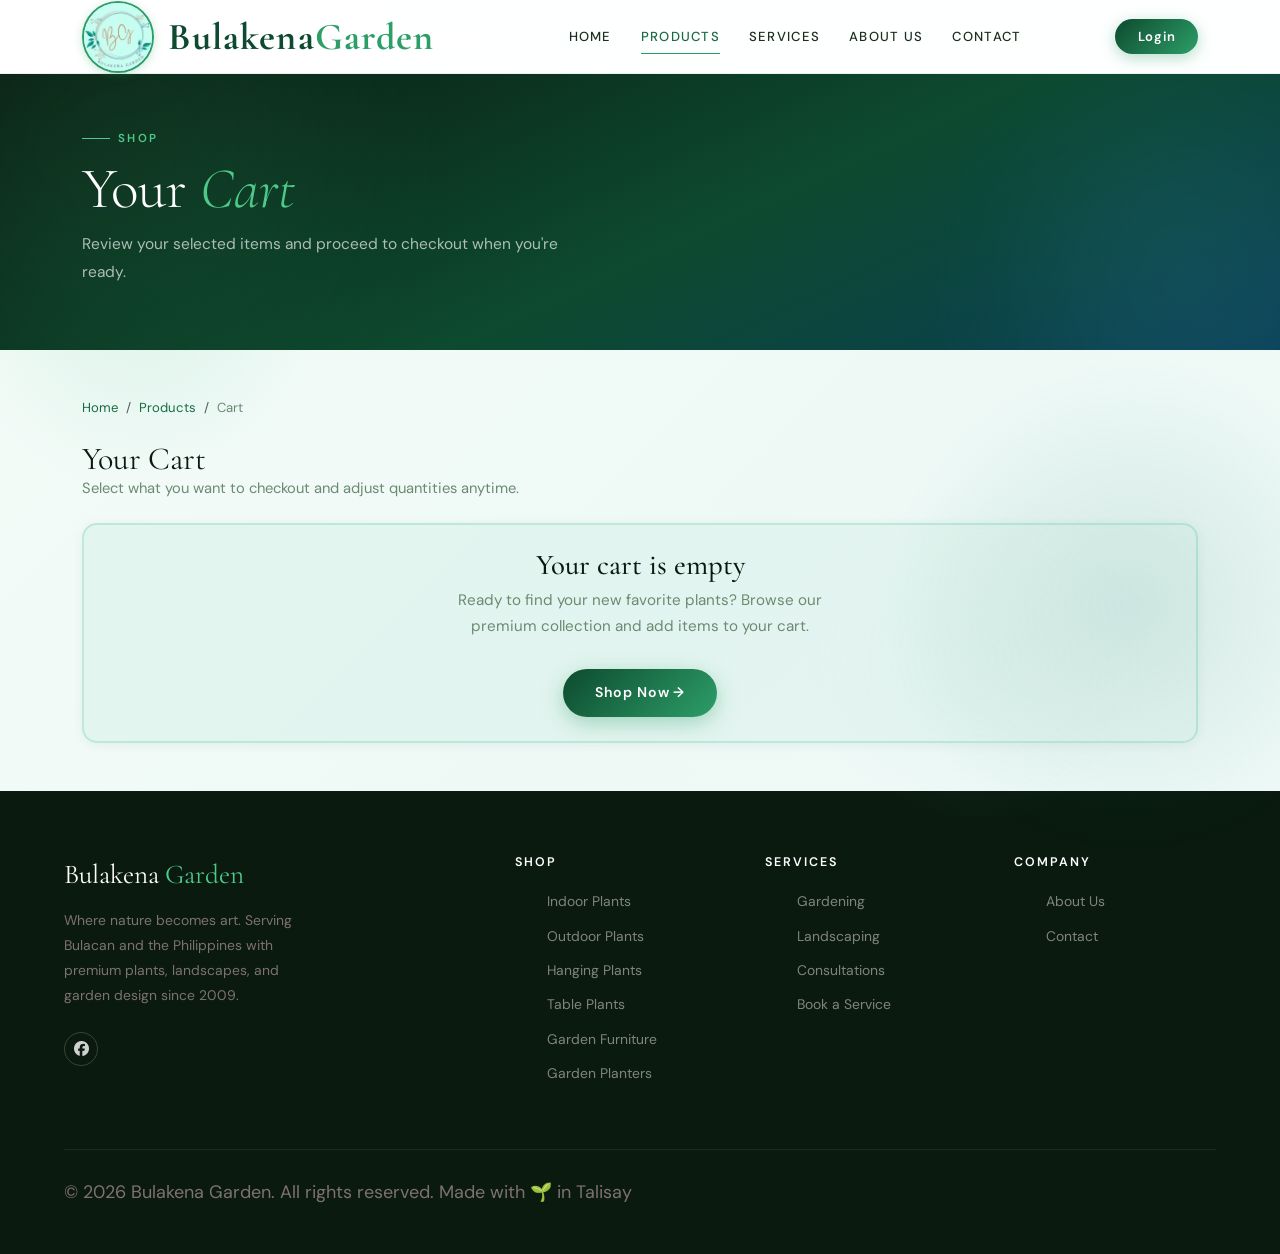
<file: website/cart.html>
﻿<!DOCTYPE html>
<html lang="en">
<head>
  <meta charset="UTF-8">
  <meta name="viewport" content="width=device-width, initial-scale=1.0">
  <title>Your Cart | Bulakena Garden</title>
  <link href="https://cdn.jsdelivr.net/npm/bootstrap@5.3.2/dist/css/bootstrap.min.css" rel="stylesheet">
  <link href="https://cdnjs.cloudflare.com/ajax/libs/font-awesome/6.5.2/css/all.min.css" rel="stylesheet">
  <link rel="preconnect" href="https://fonts.googleapis.com">
  <link href="https://fonts.googleapis.com/css2?family=Cormorant+Garamond:ital,wght@0,300;0,400;0,500;0,600;1,300;1,400&family=DM+Sans:wght@300;400;500;600&family=Lora:wght@400;500;700&display=swap" rel="stylesheet">
  <link rel="stylesheet" href="style.css">
  <link rel="stylesheet" href="style-luxury.css">
  <style>
    body { background: linear-gradient(160deg,#edf7f0 0%,#f4faf5 55%,#e8f4f0 100%); min-height:100vh; }

    /* -- HERO -- */
    .cart-hero{
      background:linear-gradient(155deg,var(--dark) 0%,var(--g1) 55%,var(--b1) 100%);
      padding:3.5rem 0 3rem;
      position:relative; overflow:hidden;
    }
    .cart-hero::before{content:'';position:absolute;border-radius:50%;width:420px;height:420px;background:var(--g3);opacity:.12;filter:blur(80px);top:-130px;left:-90px;animation:orbFloat 14s ease-in-out infinite;}
    .cart-hero::after{content:'';position:absolute;border-radius:50%;width:320px;height:320px;background:var(--b3);opacity:.1;filter:blur(70px);bottom:-90px;right:-70px;animation:orbFloat 18s ease-in-out infinite reverse;}
    @keyframes orbFloat{0%,100%{transform:translate(0,0)}33%{transform:translate(22px,-18px)}66%{transform:translate(-14px,14px)}}
    .cart-hero .container{position:relative;z-index:1;}
    .cart-hero-eyebrow{font-size:.72rem;letter-spacing:.2em;text-transform:uppercase;color:var(--g4);font-weight:600;display:flex;align-items:center;gap:.5rem;margin-bottom:.65rem;}
    .cart-hero-eyebrow::before{content:'';width:28px;height:1.5px;background:var(--g4);}
    .cart-hero h1{font-family:'Cormorant Garamond',serif;font-size:clamp(2.2rem,5vw,3.6rem);font-weight:300;color:white;line-height:1.1;margin-bottom:.65rem;}
    .cart-hero h1 em{font-style:italic;color:var(--g4);}
    .cart-hero p{color:rgba(255,255,255,.66);font-size:.97rem;max-width:520px;line-height:1.75;}

    /* -- HEADER -- */
    .cart-section-title{font-family:'Cormorant Garamond',serif;font-size:2rem;color:var(--dark);margin:0;}
    .cart-section-subtitle{font-size:.92rem;color:var(--muted);margin:0;}

    /* -- EMPTY STATE -- */
    .cart-empty{
      background:white;
      border-radius:var(--radius-lg);
      border:1px solid var(--border);
      box-shadow:var(--shadow-sm);
      padding:4.5rem 2rem;
      display:flex;
      align-items:center;
      justify-content:center;
      text-align:center;
    }
    .cart-empty-inner{max-width:520px;}
    .cart-empty-icon{font-size:3.5rem;display:block;margin-bottom:1.2rem;}
    .cart-empty h3{font-family:'Cormorant Garamond',serif;font-size:1.8rem;color:var(--dark);margin-bottom:.5rem;}
    .cart-empty p{color:var(--muted);max-width:420px;margin:0 auto 1.8rem;font-size:.95rem;line-height:1.7;}

    /* -- CART LIST -- */
    .cart-list-card{background:white;border-radius:var(--radius-lg);border:1px solid var(--border);box-shadow:var(--shadow-sm);overflow:hidden;}
    .cart-list-head{
      padding:1.2rem 1.6rem;
      border-bottom:1px solid var(--border);
      background:var(--section-alt);
      display:flex;align-items:center;justify-content:space-between;gap:1rem;flex-wrap:wrap;
    }
    .cart-list-head-left{display:flex;align-items:center;gap:.75rem;}
    .cart-head-label{
      font-size:.72rem;
      letter-spacing:.16em;
      text-transform:uppercase;
      font-weight:700;
      color:var(--muted);
    }
    .cart-items{padding:.2rem 1.6rem 1.2rem;}
    .cart-item{
      display:grid;
      grid-template-columns: 36px 1.6fr 160px 120px;
      gap:1rem;
      align-items:center;
      padding:1.25rem 0;
      border-bottom:1px solid var(--border);
      animation: cardIn .45s ease both;
    }
    .cart-item:last-child{border-bottom:none;}
    @keyframes cardIn{from{opacity:0;transform:translateY(14px)}to{opacity:1;transform:none}}

    .cart-item-main{display:flex;gap:1rem;min-width:0;align-items:center;}
    .cart-item-media{
      width:74px;height:74px;border-radius:14px;overflow:hidden;flex-shrink:0;
      background:var(--section-alt);border:1px solid var(--border);
    }
    .cart-item-media img{width:100%;height:100%;object-fit:cover;display:block;}
    .cart-item-title{font-size:.95rem;font-weight:600;color:var(--dark);line-height:1.2;white-space:nowrap;overflow:hidden;text-overflow:ellipsis;}
    .cart-item-desc{font-size:.78rem;color:var(--muted);margin-top:.2rem;line-height:1.5;max-width:42ch;}
    .cart-item-price{margin-top:.45rem;font-size:.85rem;color:var(--text);font-weight:700;}

    .qty-stepper{
      display:inline-flex;align-items:center;justify-content:center;
      border:1px solid var(--border);
      border-radius:2rem;
      overflow:hidden;
      background:white;
    }
    .qty-btn{
      border:none;background:var(--section-alt);
      padding:.45rem .7rem;
      font-weight:700;
      color:var(--text);
      transition:var(--transition);
    }
    .qty-btn:hover{background:rgba(45,158,104,.10);}
    .qty-val{min-width:34px;text-align:center;padding:0 .55rem;font-weight:600;color:var(--dark);font-size:.9rem;}
    .cart-item-actions{display:flex;flex-direction:column;align-items:center;gap:.55rem;}
    .cart-remove{
      border:none;background:transparent;
      color:#b02a37;
      font-size:.78rem;
      text-decoration:none;
      padding:0;
    }
    .cart-remove:hover{text-decoration:underline;}
    .cart-item-total{justify-self:end;font-weight:800;color:var(--dark);}

    /* -- SUMMARY -- */
    .cart-summary-card{
      background:white;border-radius:var(--radius-lg);
      border:1px solid var(--border);
      box-shadow:var(--shadow-sm);
      overflow:hidden;
      position:sticky;
      top: calc(var(--nav-h) + 1.25rem);
    }
    .cart-summary-head{
      padding:1.2rem 1.6rem;
      border-bottom:1px solid var(--border);
      background:var(--section-alt);
    }
    .cart-summary-head h5{
      font-family:'Cormorant Garamond',serif;
      font-size:1.35rem;
      margin:0;
      color:var(--dark);
      font-weight:500;
    }
    .cart-summary-body{padding:1.2rem 1.6rem 1.6rem;}
    .summary-row{display:flex;align-items:center;justify-content:space-between;gap:1rem;padding:.35rem 0;color:var(--text);}
    .summary-row span:first-child{color:var(--muted);}
    .summary-total{
      margin-top:.75rem;
      padding-top:1rem;
      border-top:1px solid var(--border);
    }
    .summary-total .summary-row span:last-child{
      font-family:'Cormorant Garamond',serif;
      font-size:1.55rem;
      font-weight:700;
      color:var(--g2);
    }
    .btn-checkout-lux{
      width:100%;
      background:linear-gradient(135deg,var(--g1),var(--g2));
      color:white;
      border:none;
      border-radius:2rem;
      padding:.7rem 1rem;
      font-weight:700;
      letter-spacing:.04em;
      transition:var(--transition);
      box-shadow:0 10px 26px rgba(13,74,47,.18);
      font-family:'DM Sans',sans-serif;
    }
    .btn-checkout-lux:hover{transform:translateY(-1px);box-shadow:0 14px 32px rgba(13,74,47,.22);}
    .btn-clear-lux{
      width:100%;
      margin-top:.6rem;
      border-radius:2rem;
      padding:.65rem 1rem;
      font-weight:700;
      font-family:'DM Sans',sans-serif;
    }

    @media (max-width: 991.98px){
      .cart-summary-card{position:static;top:auto;}
    }
    @media (max-width: 768px){
      .cart-list-head{padding:1rem 1.2rem;}
      .cart-items{padding:0 1.2rem 1rem;}
      .cart-item{grid-template-columns: 32px 1fr; grid-template-areas:
        "check main"
        "check qty"
        "check total"; align-items:start; gap:.85rem; }
      .cart-item-check{grid-area:check; padding-top:.2rem;}
      .cart-item-main{grid-area:main;}
      .cart-item-actions{grid-area:qty; align-items:flex-start; flex-direction:row; justify-content:space-between; width:100%;}
      .cart-item-total{grid-area:total; justify-self:start;}
      .cart-item-desc{max-width:none;}
    }
  </style>
</head>
<body class="cart-page">

  <!-- Navigation Bar -->
  <nav class="navbar navbar-expand-lg navbar-light bg-white shadow-sm py-3" id="mainNav">
    <div class="container">
      <a class="navbar-brand d-flex align-items-center" href="index.html">
        <img src="../images/logo.JPG" alt="Logo" class="logo-img rounded-circle">
        <span class="brand-text">Bulakena<span style="color:var(--g3)">Garden</span></span>
      </a>
      <button class="navbar-toggler nav-toggle-btn" type="button" data-bs-toggle="collapse" data-bs-target="#navbarMenu" aria-controls="navbarMenu" aria-expanded="false" aria-label="Toggle navigation">
        <span class="nav-toggle-lines" aria-hidden="true"><span></span><span></span><span></span></span>
      </button>
      <div class="collapse navbar-collapse justify-content-end" id="navbarMenu">
        <ul class="navbar-nav mb-2 mb-lg-0 fw-semibold">
          <li class="nav-item"><a class="nav-link" href="index.html">Home</a></li>
          <li class="nav-item"><a class="nav-link active" href="products.html">Products</a></li>
          <li class="nav-item"><a class="nav-link" href="services.html">Services</a></li>
          <li class="nav-item"><a class="nav-link" href="aboutus.html">About Us</a></li>
          <li class="nav-item"><a class="nav-link" href="contactus.html">Contact</a></li>
        </ul>
        <div class="auth-controls auth-pending ms-lg-3">
          <button type="button" class="btn btn-success px-4 js-auth-login">Login</button>
          <div class="dropdown d-none js-auth-menu">
            <button class="btn auth-profile-toggle dropdown-toggle" type="button" data-bs-toggle="dropdown" aria-expanded="false">
              <span class="auth-avatar">U</span><span class="auth-label">Profile</span>
            </button>
            <ul class="dropdown-menu dropdown-menu-end shadow-sm">
              <li><h6 class="dropdown-header js-auth-email"></h6></li>
              <li><button type="button" class="dropdown-item js-auth-account">Account</button></li>
              <li><button type="button" class="dropdown-item js-auth-orders">My Orders</button></li>
              <li><button type="button" class="dropdown-item js-auth-appointments">My Appointments</button></li>
              <li><button type="button" class="dropdown-item js-auth-signout">Sign out</button></li>
            </ul>
          </div>
        </div>
      </div>
    </div>
  </nav>

  <!-- HERO -->
  <div class="cart-hero">
    <div class="container">
      <div class="cart-hero-eyebrow">Shop</div>
      <h1>Your <em>Cart</em></h1>
      <p>Review your selected items and proceed to checkout when you're ready.</p>
    </div>
  </div>

  <main class="container py-5">
    <!-- Breadcrumb -->
    <nav aria-label="breadcrumb" style="margin-bottom:1.5rem;">
      <ol class="breadcrumb" style="font-size:.82rem;background:none;padding:0;margin:0;">
        <li class="breadcrumb-item"><a href="index.html" style="color:var(--g2);text-decoration:none;">Home</a></li>
        <li class="breadcrumb-item"><a href="products.html" style="color:var(--g2);text-decoration:none;">Products</a></li>
        <li class="breadcrumb-item active" style="color:var(--muted);">Cart</li>
      </ol>
    </nav>

    <!-- Header -->
    <div class="d-flex justify-content-between align-items-end flex-wrap gap-3 mb-4">
      <div>
        <h2 class="cart-section-title">Your Cart</h2>
        <p class="cart-section-subtitle">Select what you want to checkout and adjust quantities anytime.</p>
      </div>
    </div>

    <!-- Empty -->
    <div id="cartEmpty" class="cart-empty d-none">
      <div class="cart-empty-inner">
        <h3>Your cart is empty</h3>
        <p>Ready to find your new favorite plants? Browse our premium collection and add items to your cart.</p>
        <a href="products.html" class="btnx primary">Shop Now &rarr;</a>
      </div>
    </div>

    <div class="row g-4 align-items-start">
      <div class="col-lg-8">
        <div id="cartList" class="d-none">
          <div class="cart-list-card">
            <div class="cart-list-head">
              <div class="cart-list-head-left">
                <input type="checkbox" id="selectAllCheckbox" class="form-check-input" title="Select all items" style="width:1.1em;height:1.1em;accent-color:var(--g2);cursor:pointer;">
                <div class="cart-head-label">Selected Items</div>
              </div>
              <div class="cart-head-label">Quantity &middot; Total</div>
            </div>
            <div id="js-cart-items" class="cart-items"></div>
          </div>
        </div>
      </div>

      <div class="col-lg-4">
        <div id="cartSummary" class="d-none">
          <div class="cart-summary-card">
            <div class="cart-summary-head">
              <h5>Order Summary</h5>
            </div>
            <div class="cart-summary-body">
              <div class="summary-row">
                <span>Subtotal</span>
                <span id="subtotalAmt">PHP 0.00</span>
              </div>
              <div class="summary-total">
                <div class="summary-row">
                  <span>Total</span>
                  <span id="checkoutTotal">PHP 0.00</span>
                </div>
              </div>

              <div class="mt-3">
                <button id="checkoutBtn" class="btn-checkout-lux" type="button">Checkout &middot; Continue</button>
                <button id="clearCartBtn" type="button" class="btn btn-outline-danger btn-clear-lux">Clear Cart</button>
              </div>

              <div style="margin-top:1rem;font-size:.82rem;color:var(--muted);line-height:1.6;">
                Tip: uncheck items you don't want to include in checkout.
              </div>
            </div>
          </div>
        </div>
      </div>
    </div>
  </main>

  <!-- FOOTER -->
  <footer class="site-footer">
  <div class="container">
    <div class="footer-grid">
      <div class="footer-brand">
        <a href="index.html" class="footer-brand-logo">Bulakena <span>Garden</span></a>
        <p>Where nature becomes art. Serving Bulacan and the Philippines with premium plants, landscapes, and garden design since 2009.</p>
        <div class="footer-socials">
          <a href="https://www.facebook.com/BulkenaGarden" class="social-link" target="_blank" aria-label="Facebook"><i class="fa-brands fa-facebook"></i></a>
        </div>
      </div>
      <div class="footer-col">
        <h4>Shop</h4>
        <ul>
          <li><a href="products.html?type=Indoor">Indoor Plants</a></li>
          <li><a href="products.html?type=Outdoor">Outdoor Plants</a></li>
          <li><a href="products.html?type=Hanging%20Plants">Hanging Plants</a></li>
          <li><a href="products.html?type=Table%20Plants">Table Plants</a></li>
          <li><a href="products.html?type=Furniture">Garden Furniture</a></li>
          <li><a href="products.html?type=Planter">Garden Planters</a></li>
        </ul>
      </div>
      <div class="footer-col">
        <h4>Services</h4>
        <ul>
          <li><a href="services.html#gardening">Gardening</a></li>
          <li><a href="services.html#landscaping">Landscaping</a></li>
          <li><a href="services.html#consultations">Consultations</a></li>
          <li><a href="services.html#booking">Book a Service</a></li>
        </ul>
      </div>
      <div class="footer-col">
        <h4>Company</h4>
        <ul>
          <li><a href="aboutus.html">About Us</a></li>
          <li><a href="contactus.html">Contact</a></li>
        </ul>
      </div>
    </div>
    <div class="footer-bottom">
      <p>&copy; 2026 Bulakena Garden. All rights reserved. Made with &#127793; in Talisay</p>
    </div>
  </div>
</footer>

  <script src="https://cdn.jsdelivr.net/npm/bootstrap@5.3.2/dist/js/bootstrap.bundle.min.js"></script>
  <script src="app.js"></script>
  <script>
    /* -- NAV SCROLL -- */
    const mainNav = document.getElementById('mainNav');
    if (mainNav) window.addEventListener('scroll', () => mainNav.classList.toggle('scrolled', window.scrollY > 60));

    function escapeHtml(s){
      return String(s ?? '').replace(/[&<>"']/g, c => ({'&':'&amp;','<':'&lt;','>':'&gt;','"':'&quot;',"'":'&#39;'}[c]));
    }

    function formatPeso(n){
      if (n == null) return 'PHP 0.00';
      return 'PHP ' + Number(n).toLocaleString(undefined, { minimumFractionDigits: 2, maximumFractionDigits: 2 });
    }

    function resolveCartAsset(path) {
      var value = String(path || '').trim().replace(/\\/g, '/');
      if (!value) return '../images/logo.JPG';
      if (/^(https?:)?\/\//i.test(value) || value.charAt(0) === '/') return value;
      if (value.indexOf('../') === 0) return value;
      if (value.indexOf('uploads/') === 0 || value.indexOf('images/') === 0) return '../' + value;
      if (value.indexOf('products/') === 0 || value.indexOf('reviews/') === 0 || value.indexOf('feedback/') === 0) return '../uploads/' + value;
      return value;
    }

    function requireLogin() {
      if (window.getCurrentUser && typeof window.getCurrentUser === 'function') {
        var user = window.getCurrentUser();
        if (!user) {
          if (window.openAuthModal) window.openAuthModal('signin');
          return false;
        }
      }
      return true;
    }

    function normalizeEmail(email){
      return String(email || "").trim().toLowerCase();
    }

    var sessionEmailCache = '';
    function getSessionEmail() {
      return sessionEmailCache;
    }

    function loadSessionEmail() {
      if (window.BulakenaAuth && typeof window.BulakenaAuth.refreshSession === 'function') {
        return window.BulakenaAuth.refreshSession({ silent: true }).then(function() {
          sessionEmailCache = (window.BulakenaAuth.getSessionEmail && window.BulakenaAuth.getSessionEmail()) || '';
          return sessionEmailCache;
        }).catch(function() { return ''; });
      }
      return fetch('api/session_check.php', { credentials: 'same-origin' })
        .then(r => r.json())
        .then(data => {
          sessionEmailCache = data && data.authenticated && data.user ? String(data.user.email || '') : '';
          return sessionEmailCache;
        })
        .catch(() => '');
    }

    function getCartStorageKey() {
      var rawEmail = getSessionEmail();
      var email = normalizeEmail(rawEmail);
      console.log('[CART] getCartStorageKey ? Raw email:', rawEmail, 'Normalized:', email);
      if (!email) {
        console.warn('[CART] getCartStorageKey - No email found in localStorage');
        return null;
      }
      var key = 'bulakena_cart_v1:' + email;
      console.log('[CART] getCartStorageKey ? Final key:', key);
      return key;
    }

    function getCartItems() {
      try {
        console.log('[CART] getCartItems - Starting cart data lookup...');
        
        // First try the per-user key
        var key = getCartStorageKey();
        if (key) {
          var rawValue = localStorage.getItem(key);
          console.log('[CART] getCartItems ? Checking per-user key:', key);
          console.log('[CART] getCartItems ? Raw value from key:', rawValue);
          if (rawValue) {
            var items = JSON.parse(rawValue);
            if (items && Array.isArray(items) && items.length > 0) {
              console.log('[CART] Found items in user key:', key, items);
              return items.map(normalizeCartItem);
            }
          }
          // If a per-user key exists but has no items, do NOT fall back to other
          // users' cart keys - return an empty cart for this user instead.
          console.log('[CART] Per-user key present but empty, returning empty cart for current user');
          return [];
        }
        
        // If no per-user key or empty, scan all localStorage for cart-like keys
        console.log('[CART] getCartItems - Scanning all localStorage keys...');
        var allKeys = [];
        for (var i = 0; i < localStorage.length; i++) {
          allKeys.push(localStorage.key(i));
        }
        console.log('[CART] getCartItems ? All localStorage keys:', allKeys);
        
        for (var i = 0; i < localStorage.length; i++) {
          var storageKey = localStorage.key(i);
          if (storageKey && (storageKey.startsWith('bulakena_cart') || storageKey === 'cart' || storageKey === 'cartItems')) {
            var rawVal = localStorage.getItem(storageKey);
            console.log('[CART] getCartItems ? Checking key:', storageKey, 'Raw value:', rawVal);
            if (rawVal) {
              var items = JSON.parse(rawVal);
              if (items && Array.isArray(items) && items.length > 0) {
                console.log('[CART] Found items in key:', storageKey, items);
                return items.map(normalizeCartItem);
              }
            }
          }
        }
        
        console.log('[CART] getCartItems - No cart items found in any storage key');
        return [];
      } catch (e) {
        console.error('[CART] Error reading cart items:', e);
        return [];
      }
    }

    function saveCartItems(items) {
      try {
        var key = getCartStorageKey();
        if (key) {
          localStorage.setItem(key, JSON.stringify(items));
        }
      } catch (e) { 
        console.error('Error saving cart items:', e);
      }
    }

    function normalizeCartItem(item) {
      var sizeLabel = String(item && (item.sizeLabel || item.size_label) || '').trim();
      var numericId = Number(item && item.id) || 0;
      var cartKey = String(item && (item.cartKey || item.cart_key) || '').trim();
      if (!cartKey) {
        cartKey = String(numericId) + (sizeLabel ? ('::' + sizeLabel.toLowerCase()) : '');
      }
      return {
        id: numericId,
        cartKey: cartKey,
        title: String(item && item.title || ''),
        desc: String(item && item.desc || ''),
        price: Number(item && item.price) || 0,
        qty: Math.max(1, Number(item && item.qty) || 1),
        img: resolveCartAsset(item && item.img),
        selected: item && item.selected !== false,
        sizeLabel: sizeLabel
      };
    }

    function renderCart() {
      const items = getCartItems();
      const empty = document.getElementById('cartEmpty');
      const list = document.getElementById('cartList');
      const summary = document.getElementById('cartSummary');
      const itemsContainer = document.getElementById('js-cart-items');

      if (!items.length) {
        empty.classList.remove('d-none');
        list.classList.add('d-none');
        summary.classList.add('d-none');
        return;
      }

      empty.classList.add('d-none');
      list.classList.remove('d-none');
      summary.classList.remove('d-none');

      let total = 0;
      itemsContainer.innerHTML = items.map((item, idx) => {
        const itemTotal = item.price * item.qty;
        const isChecked = item.selected !== false; // Default to true if not set
        if (isChecked) total += itemTotal;
        return `
          <div class="cart-item" style="animation-delay:${idx * 0.06}s">
            <div class="cart-item-check">
              <input type="checkbox" class="form-check-input item-checkbox" data-key="${item.cartKey}" ${isChecked ? 'checked' : ''} style="width:1.1em;height:1.1em;accent-color:var(--g2);cursor:pointer;">
            </div>

            <div class="cart-item-main">
              <div class="cart-item-media">
                <img src="${escapeHtml(resolveCartAsset(item.img))}" alt="${escapeHtml(item.title)}" onerror="this.onerror=null;this.src='../images/logo.JPG';">
              </div>
              <div style="min-width:0;">
                <div class="cart-item-title">${escapeHtml(item.title || 'Item')}</div>
                <div class="cart-item-desc">${escapeHtml(item.desc ? item.desc.substring(0, 90) : '')}${item.sizeLabel ? '<br><strong>Size:</strong> ' + escapeHtml(item.sizeLabel) : ''}</div>
                <div class="cart-item-price">${formatPeso(item.price)}</div>
              </div>
            </div>

            <div class="cart-item-actions">
              <div class="qty-stepper" aria-label="Quantity selector">
                <button type="button" class="qty-btn" data-action="minus" data-key="${item.cartKey}" aria-label="Decrease quantity">-</button>
                <span class="qty-val" aria-label="Quantity">${item.qty}</span>
                <button type="button" class="qty-btn" data-action="plus" data-key="${item.cartKey}" aria-label="Increase quantity">+</button>
              </div>
              <button type="button" class="cart-remove" data-action="remove" data-key="${item.cartKey}">Remove</button>
            </div>

            <div class="cart-item-total">${formatPeso(itemTotal)}</div>
          </div>
        `;
      }).join('');

      document.getElementById('subtotalAmt').textContent = formatPeso(total);
      document.getElementById('checkoutTotal').textContent = formatPeso(total);

      // Handle checkbox changes
      itemsContainer.querySelectorAll('.item-checkbox').forEach(checkbox => {
        checkbox.addEventListener('change', function() {
          const items = getCartItems();
          const target = items.find(item => String(item.cartKey) === String(this.dataset.key));
          if (!target) return;
          target.selected = this.checked;
          saveCartItems(items);
          updateTotals();
        });
      });

      // Handle select all checkbox
      const selectAllCheckbox = document.getElementById('selectAllCheckbox');
      if (selectAllCheckbox) {
        selectAllCheckbox.addEventListener('change', function() {
          const items = getCartItems();
          items.forEach(item => item.selected = this.checked);
          saveCartItems(items);
          renderCart();
        });
      }

      // Attach action handlers
      itemsContainer.querySelectorAll('[data-action]').forEach(btn => {
        btn.addEventListener('click', function() {
          const action = this.dataset.action;
          const items = getCartItems();
          const idx = items.findIndex(item => String(item.cartKey) === String(this.dataset.key));
          if (idx < 0) return;
          
          if (action === 'plus') {
            items[idx].qty += 1;
          } else if (action === 'minus') {
            if (items[idx].qty > 1) items[idx].qty -= 1;
          } else if (action === 'remove') {
            items.splice(idx, 1);
          }
          
          saveCartItems(items);
          renderCart();
        });
      });
    }

    function ensureLoginForCart() {
      if (!requireLogin()) {
        window.location.href = 'products.html';
        return false;
      }
      return true;
    }

    function updateTotals() {
      const items = getCartItems();
      let total = 0;
      items.forEach(item => {
        if (item.selected !== false) {
          total += item.price * item.qty;
        }
      });
      document.getElementById('subtotalAmt').textContent = formatPeso(total);
      document.getElementById('checkoutTotal').textContent = formatPeso(total);
    }

    function getSelectedItems() {
      const items = getCartItems();
      return items.filter(item => item.selected !== false);
    }

    function clearAllCartStorage() {
      try {
        // Clear the primary user key
        var key = getCartStorageKey();
        if (key) {
          localStorage.removeItem(key);
        }
        
        // Clear all fallback cart keys
        var keysToRemove = [];
        for (var i = 0; i < localStorage.length; i++) {
          var storageKey = localStorage.key(i);
          if (storageKey && (storageKey.startsWith('bulakena_cart') || storageKey === 'cart' || storageKey === 'cartItems')) {
            keysToRemove.push(storageKey);
          }
        }
        
        keysToRemove.forEach(function(storageKey) {
          localStorage.removeItem(storageKey);
        });
        
        console.log('[CART] Cleared all cart storage keys:', keysToRemove);
      } catch (e) {
        console.error('Error clearing cart storage:', e);
      }
    }

    document.addEventListener('DOMContentLoaded', function() {
      loadSessionEmail().then(function() {
        console.log('=== CART PAGE LOADED ===');
        console.log('[CART] Window globals available:', {
          hasGetCurrentUser: typeof window.getCurrentUser === 'function',
          hasOpenAuthModal: typeof window.openAuthModal === 'function',
          hasBulakenaCart: typeof window.BulakenaCart === 'object'
        });
        console.log('[CART] Session email getter result:', getSessionEmail());
        console.log('[CART] Cart storage key:', getCartStorageKey());
        
        if (!ensureLoginForCart()) {
          console.log('[CART] User not logged in, redirecting to products.html');
          return;
        }

        console.log('[CART] User authenticated, rendering cart...');
        renderCart();

        document.getElementById('clearCartBtn').addEventListener('click', function() {
          if (confirm('Clear your cart?')) {
            clearAllCartStorage();
            renderCart();
          }
        });

        document.getElementById('checkoutBtn').addEventListener('click', function() {
          const selectedItems = getSelectedItems();
          if (!selectedItems.length) {
            alert('Please select at least one item to checkout');
            return;
          }
          
          try {
            localStorage.setItem('bulakena_checkout_items', JSON.stringify(selectedItems));
            window.location.href = 'checkout.html';
          } catch(e) {
            console.error('Checkout failed:', e);
            alert('Checkout failed. Please try again.');
          }
        });
      });
    });
  </script>
</body>
</html>
</file>
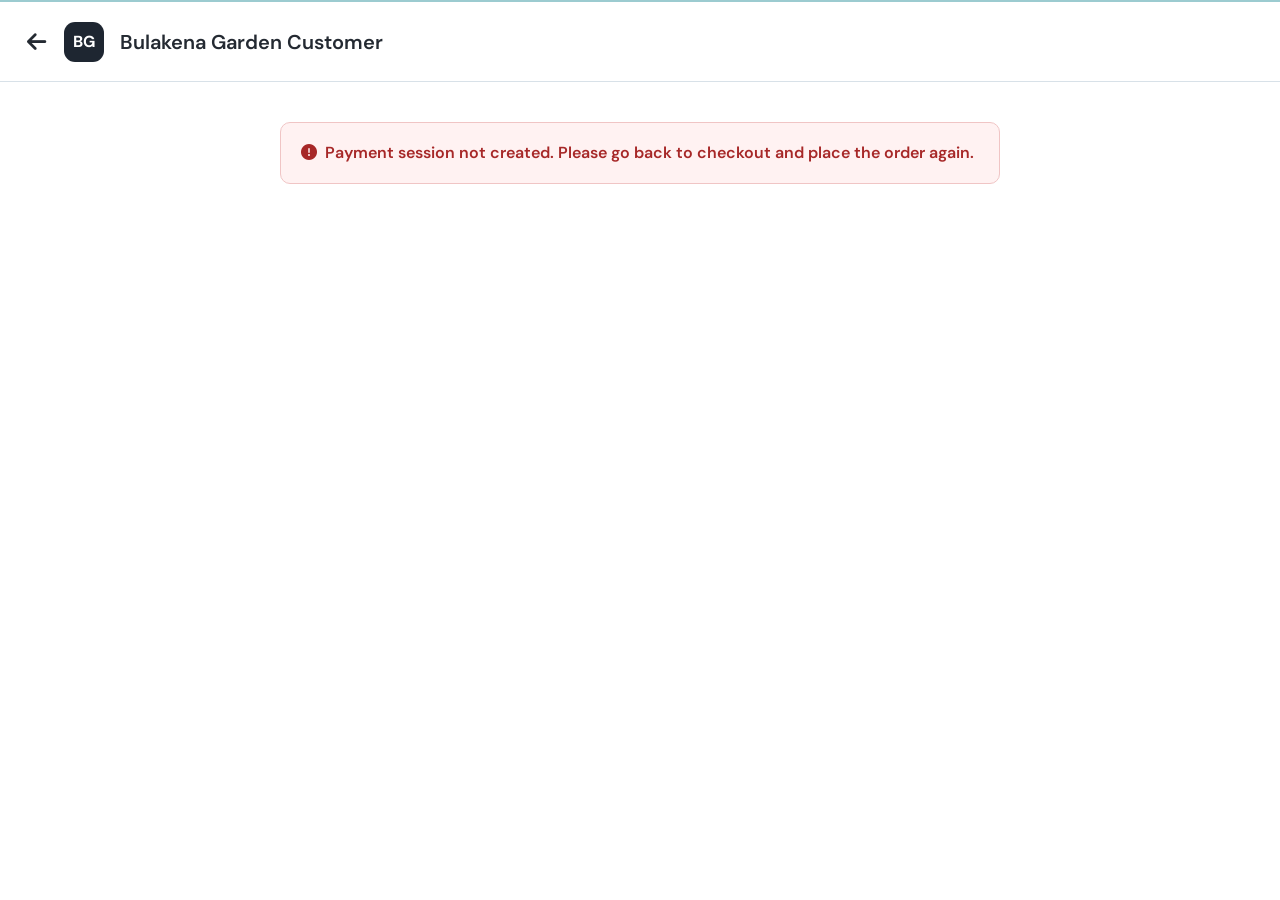
<file: website/checkout-confirm.html>
<!DOCTYPE html>
<html lang="en">
<head>
  <meta charset="UTF-8">
  <meta name="viewport" content="width=device-width, initial-scale=1.0">
  <title>Complete Order | Bulakena Garden</title>
  <link href="https://cdn.jsdelivr.net/npm/bootstrap@5.3.2/dist/css/bootstrap.min.css" rel="stylesheet">
  <link href="https://cdnjs.cloudflare.com/ajax/libs/font-awesome/6.5.2/css/all.min.css" rel="stylesheet">
  <link rel="preconnect" href="https://fonts.googleapis.com">
  <link href="https://fonts.googleapis.com/css2?family=DM+Sans:wght@400;500;600;700&display=swap" rel="stylesheet">
  <style>
    :root {
      --ink: #242a32;
      --muted: #526b7c;
      --line: #d8e1e8;
      --panel: #f2f5f7;
      --green: #26a957;
      --shadow: 0 2px 8px rgba(24, 37, 48, .08);
    }

    * { box-sizing: border-box; }

    body {
      margin: 0;
      min-height: 100vh;
      color: var(--ink);
      background: #fff;
      font-family: 'DM Sans', Arial, sans-serif;
    }

    .topbar {
      height: 82px;
      border-top: 2px solid #9ccbd0;
      border-bottom: 1px solid var(--line);
      display: flex;
      align-items: center;
      padding: 0 24px;
      gap: 16px;
    }

    .back-link {
      width: 24px;
      height: 24px;
      display: inline-flex;
      align-items: center;
      justify-content: center;
      color: var(--ink);
      text-decoration: none;
      font-size: 22px;
      flex: 0 0 auto;
    }

    .payer-avatar {
      width: 40px;
      height: 40px;
      border-radius: 11px;
      background: #1e2631;
      color: #fff;
      display: inline-flex;
      align-items: center;
      justify-content: center;
      font-weight: 700;
      letter-spacing: .02em;
      flex: 0 0 auto;
    }

    .payer-name {
      font-size: 20px;
      font-weight: 600;
      line-height: 1.2;
      white-space: nowrap;
      overflow: hidden;
      text-overflow: ellipsis;
    }

    .payment-shell {
      display: grid;
      grid-template-columns: minmax(360px, 1fr) minmax(420px, .98fr);
      min-height: calc(100vh - 82px);
    }

    .order-pane {
      padding: 40px 42px 56px 22px;
      max-width: 980px;
    }

    .order-pane h1 {
      font-size: 30px;
      line-height: 1.2;
      font-weight: 700;
      margin: 0 0 22px;
    }

    .item-list {
      display: grid;
      gap: 20px;
      margin-bottom: 20px;
    }

    .pay-item {
      display: grid;
      grid-template-columns: 160px minmax(0, 1fr);
      gap: 20px;
      align-items: center;
    }

    .item-thumb {
      width: 160px;
      height: 160px;
      border-radius: 10px;
      border: 1px solid var(--line);
      background: #f1f4f6;
      overflow: hidden;
      display: flex;
      align-items: center;
      justify-content: center;
      color: var(--ink);
      font-weight: 700;
      font-size: 20px;
    }

    .item-thumb img {
      width: 100%;
      height: 100%;
      object-fit: cover;
      display: block;
    }

    .item-title {
      font-size: 24px;
      line-height: 1.2;
      font-weight: 700;
      margin: 0 0 4px;
    }

    .item-qty {
      color: var(--muted);
      font-size: 18px;
      margin-bottom: 2px;
    }

    .item-price {
      font-size: 22px;
      font-weight: 700;
    }

    .divider {
      border: 0;
      border-top: 1px dashed var(--line);
      margin: 20px 0;
    }

    .shipping-note {
      margin-top: 6px;
      color: var(--muted);
      font-size: 16px;
      line-height: 1.4;
    }

    .description {
      font-size: 20px;
      line-height: 1.5;
      margin: 0;
    }

    .totals {
      display: grid;
      gap: 6px;
      margin-top: 20px;
      font-size: 20px;
    }

    .total-row {
      display: flex;
      justify-content: space-between;
      gap: 20px;
      color: var(--muted);
    }

    .total-row strong {
      color: var(--ink);
      font-weight: 700;
    }

    .total-due {
      margin-top: 18px;
      padding-top: 22px;
      border-top: 1px dashed var(--line);
      color: var(--ink);
      font-weight: 700;
    }

    .pay-pane {
      border-left: 1px solid var(--line);
      padding: 39px 26px 32px 30px;
      display: flex;
      flex-direction: column;
      justify-content: flex-start;
    }

    .qr-card {
      border: 1px solid var(--line);
      border-radius: 16px;
      padding: 30px;
      box-shadow: var(--shadow);
      background: #fff;
    }

    .qr-stage {
      background: var(--panel);
      border: 1px solid var(--line);
      border-radius: 10px;
      min-height: 538px;
      padding: 18px 18px 16px;
      text-align: center;
      display: flex;
      flex-direction: column;
      align-items: center;
    }

    .scan-title {
      font-size: 20px;
      font-weight: 600;
      margin-bottom: 22px;
    }

    .qrph-word {
      color: #114b9a;
      font-weight: 800;
    }

    .qrph-word .red { color: #c9172d; }

    .wallet-row {
      display: flex;
      align-items: center;
      justify-content: center;
      gap: 10px;
      flex-wrap: wrap;
      min-height: 18px;
      margin-bottom: 4px;
      font-size: 12px;
      font-weight: 800;
    }

    .wallet-gcash { color: #0a65d8; }
    .wallet-maya { color: #13a74b; }
    .wallet-bpi { color: #b80d21; }
    .wallet-gotyme { color: #222; }
    .wallet-home { color: #d9212e; }

    .support-copy {
      color: #111;
      font-size: 14px;
      margin-bottom: 30px;
    }

    .timer-pill {
      min-width: 72px;
      height: 38px;
      border-radius: 999px;
      background: #30b861;
      color: #fff;
      display: inline-flex;
      align-items: center;
      justify-content: center;
      font-size: 18px;
      font-weight: 800;
      margin-bottom: -19px;
      position: relative;
      z-index: 2;
    }

    .qr-code {
      width: 320px;
      height: 320px;
      border: 1px solid var(--line);
      border-radius: 8px;
      background: #fff;
      padding: 18px;
      display: flex;
      align-items: center;
      justify-content: center;
      overflow: hidden;
    }

    .qr-code img,
    .qr-code canvas {
      width: 100%;
      height: 100%;
      object-fit: contain;
      display: block;
    }

    .download-btn,
    .method-btn {
      height: 44px;
      border-radius: 8px;
      border: 1px solid var(--line);
      background: #fff;
      color: var(--ink);
      font-size: 16px;
      font-weight: 700;
      display: inline-flex;
      align-items: center;
      justify-content: center;
      gap: 10px;
      text-decoration: none;
      cursor: pointer;
    }

    .download-btn {
      width: 320px;
      margin-top: 10px;
    }

    .method-btn {
      width: 100%;
      margin-top: 30px;
      box-shadow: var(--shadow);
    }

    .privacy-copy {
      text-align: center;
      color: var(--muted);
      font-size: 18px;
      line-height: 1.4;
      max-width: 520px;
      margin: 30px auto 0;
    }

    .privacy-copy a {
      color: var(--green);
      font-weight: 700;
      text-decoration: none;
    }

    .error-message {
      margin: 40px auto;
      max-width: 720px;
      background: #fff2f2;
      border: 1px solid #f0c5c5;
      color: #a72828;
      padding: 18px 20px;
      border-radius: 10px;
      font-weight: 600;
    }

    .loading {
      width: 24px;
      height: 24px;
      border: 3px solid rgba(38, 169, 87, .25);
      border-top-color: var(--green);
      border-radius: 50%;
      animation: spin .8s linear infinite;
    }

    @keyframes spin { to { transform: rotate(360deg); } }

    @media (max-width: 980px) {
      .payment-shell {
        grid-template-columns: 1fr;
      }

      .pay-pane {
        border-left: 0;
        border-top: 1px solid var(--line);
      }
    }

    @media (max-width: 640px) {
      .topbar {
        height: 70px;
        padding: 0 16px;
      }

      .payer-name {
        font-size: 16px;
      }

      .order-pane,
      .pay-pane {
        padding: 24px 16px;
      }

      .order-pane h1 {
        font-size: 26px;
      }

      .pay-item {
        grid-template-columns: 96px minmax(0, 1fr);
        gap: 14px;
      }

      .item-thumb {
        width: 96px;
        height: 96px;
      }

      .item-title {
        font-size: 18px;
      }

      .item-qty,
      .totals,
      .description {
        font-size: 15px;
      }

      .item-price {
        font-size: 17px;
      }

      .qr-card {
        padding: 14px;
      }

      .qr-stage {
        min-height: auto;
      }

      .qr-code,
      .download-btn {
        width: min(100%, 280px);
      }

      .qr-code {
        height: min(72vw, 280px);
      }
    }
  </style>
</head>
<body>
  <header class="topbar">
    <a class="back-link" href="checkout.html" aria-label="Back to checkout"><i class="fa-solid fa-arrow-left"></i></a>
    <div class="payer-avatar" id="payerAvatar">BG</div>
    <div class="payer-name" id="payerName">Bulakena Garden Customer</div>
  </header>

  <main>
    <div id="loading-message" style="display:flex;align-items:center;justify-content:center;gap:12px;padding:42px;color:#526b7c;">
      <span class="loading"></span>
      <span>Loading payment details...</span>
    </div>
    <div id="payment-card-container"></div>
    <div id="error-container"></div>
  </main>

  <script>
    document.addEventListener('DOMContentLoaded', function() {
      const loading = document.getElementById('loading-message');
      const container = document.getElementById('payment-card-container');
      const errorContainer = document.getElementById('error-container');
      const payerNameEl = document.getElementById('payerName');
      const payerAvatarEl = document.getElementById('payerAvatar');

      function escapeHtml(value) {
        return String(value ?? '').replace(/[&<>"']/g, function(char) {
          return ({ '&': '&amp;', '<': '&lt;', '>': '&gt;', '"': '&quot;', "'": '&#39;' })[char];
        });
      }

      function formatPeso(value) {
        return 'PHP ' + (Number(value) || 0).toLocaleString(undefined, {
          minimumFractionDigits: 2,
          maximumFractionDigits: 2
        });
      }

      function resolveAsset(path) {
        const value = String(path || '').trim().replace(/\\/g, '/');
        if (!value) return '';
        if (/^(https?:)?\/\//i.test(value) || value.charAt(0) === '/') return value;
        if (value.indexOf('../') === 0) return value;
        if (value.indexOf('uploads/') === 0 || value.indexOf('images/') === 0) return '../' + value;
        if (value.indexOf('products/') === 0 || value.indexOf('reviews/') === 0 || value.indexOf('feedback/') === 0) return '../uploads/' + value;
        return value;
      }

      function getInitials(name) {
        const parts = String(name || 'Bulakena Garden Customer').trim().split(/\s+/).filter(Boolean);
        return (parts[0]?.charAt(0) || 'B') + (parts[1]?.charAt(0) || parts[0]?.charAt(1) || 'G');
      }

      function showError(message) {
        errorContainer.innerHTML = `<div class="error-message"><i class="fas fa-exclamation-circle me-2"></i>${escapeHtml(message)}</div>`;
        loading.style.display = 'none';
        container.innerHTML = '';
      }

      function buildThumb(item) {
        const img = resolveAsset(item.img);
        if (img) {
          const fallback = escapeHtml(String(item.title || 'Item').charAt(0).toUpperCase() || 'I');
          return `<img src="${escapeHtml(img)}" alt="${escapeHtml(item.title || 'Item')}" onerror="this.remove();this.parentElement.textContent='${fallback}';">`;
        }
        return escapeHtml(String(item.title || 'Item').charAt(0).toUpperCase() || 'I');
      }

      const urlParams = new URLSearchParams(window.location.search);
      const checkoutUrl = urlParams.get('checkout_url') || sessionStorage.getItem('checkout_url');
      const orderRef = urlParams.get('order_ref') || sessionStorage.getItem('order_ref');
      const sessionId = urlParams.get('session_id') || sessionStorage.getItem('session_id');
      const total = Number(urlParams.get('total') || sessionStorage.getItem('order_total')) || 0;
      const qrCodeUrl = urlParams.get('qr_code_url') || sessionStorage.getItem('qr_code_url');
      const qrCodeValue = urlParams.get('qr_code_value') || sessionStorage.getItem('qr_code_value');
      const customerName = urlParams.get('customer_name') || sessionStorage.getItem('customer_name') || 'Bulakena Garden Customer';
      let items = [];

      try {
        const itemsText = sessionStorage.getItem('checkout_items') || '[]';
        items = JSON.parse(itemsText);
        if (!Array.isArray(items)) items = [];
      } catch (error) {
        items = [];
      }

      if (!checkoutUrl) {
        showError('Payment session not created. Please go back to checkout and place the order again.');
        return;
      }

      if (!orderRef) {
        showError('Order reference not found. Please go back to checkout and place the order again.');
        return;
      }

      if (total <= 0) {
        showError('Order total is missing. Please go back to checkout and place the order again.');
        return;
      }

      payerNameEl.textContent = customerName;
      payerAvatarEl.textContent = getInitials(customerName).toUpperCase();

      const itemsTotal = items.reduce(function(sum, item) {
        return sum + ((Number(item.price) || 0) * (Number(item.qty) || 1));
      }, 0);
      const shippingFee = Math.max(0, total - itemsTotal);

      const qrImageUrl = qrCodeUrl || (qrCodeValue ? 'https://api.qrserver.com/v1/create-qr-code/?size=288x288&margin=8&data=' + encodeURIComponent(qrCodeValue) : '');
      const qrCodeHtml = qrImageUrl
        ? `<div id="qr-code-container" class="qr-code"><img src="${escapeHtml(qrImageUrl)}" alt="QRPH QR Code" loading="eager" decoding="async"></div>`
        : `<div id="qr-code-container" class="qr-code" style="padding:24px;text-align:center;color:#526b7c;font-weight:700;">QRPH code is being prepared. Continue to PayMongo to complete your payment.</div>`;
      const continueHtml = qrImageUrl ? '' : `<button type="button" class="method-btn" id="openPaymongoBtn">Continue to PayMongo</button>`;

      container.innerHTML = `
        <section class="payment-shell">
          <div class="order-pane">
            <h1>Bulake&ntilde;a Garden</h1>
            <p class="description">Payment Summary:</p>
            <div class="totals">
              <div class="total-row"><span>Product Total</span><span>${formatPeso(total)}</span></div>
              <div class="total-row total-due"><strong>Total Due</strong><strong>${formatPeso(total)}</strong></div>
            </div>
            <hr class="divider">
            <p class="description">Bulakena Garden order ${escapeHtml(orderRef)}</p>
          </div>

          <div class="pay-pane">
            <div class="qr-card">
              <div class="qr-stage">
                <div class="scan-title">Scan <span class="qrph-word"><span class="red">Q</span>RPh</span> code to pay</div>
                <div class="wallet-row" aria-label="Supported wallets">
                  <span class="wallet-gcash">GCash</span>
                  <span class="wallet-maya">maya</span>
                  <span class="wallet-bpi">BPI</span>
                  <span class="wallet-gotyme">GOtyme</span>
                  <span class="wallet-home">HOME CREDIT</span>
                </div>
                <div class="support-copy">See all supported banks and e-wallets <i class="fa-solid fa-chevron-down" aria-hidden="true"></i></div>
                <div class="timer-pill">30:00</div>
                ${qrCodeHtml}
                <button type="button" class="download-btn" id="downloadQrBtn"><i class="fa-solid fa-download"></i> Download QR Code</button>
              </div>
            </div>
            ${continueHtml}
            <p class="privacy-copy">By completing your purchase, you agree to PayMongo's <a href="https://www.paymongo.com/privacy" target="_blank" rel="noopener">Privacy Policy</a>.</p>
          </div>
        </section>
      `;

      sessionStorage.setItem('checkout_url', checkoutUrl);
      sessionStorage.setItem('order_ref', orderRef);
      sessionStorage.setItem('session_id', sessionId || '');
      sessionStorage.setItem('order_total', String(total));
      sessionStorage.setItem('customer_name', customerName);
      sessionStorage.setItem('qr_code_value', qrCodeValue || '');

      const openPaymongoBtn = document.getElementById('openPaymongoBtn');
      if (openPaymongoBtn) {
        openPaymongoBtn.addEventListener('click', function() {
          window.location.href = checkoutUrl;
        });
      }

      document.getElementById('downloadQrBtn').addEventListener('click', function() {
        const canvas = document.querySelector('#qr-code-container canvas');
        const image = document.querySelector('#qr-code-container img');
        if (canvas) {
          const link = document.createElement('a');
          link.href = canvas.toDataURL('image/png');
          link.download = `bulakena-order-${orderRef || 'payment'}.png`;
          link.click();
          return;
        }
        if (image && image.src) {
          window.open(image.src, '_blank');
          return;
        }
        alert('QR Code not ready yet. Please wait a moment.');
      });

      loading.style.display = 'none';
    });
  </script>
</body>
</html>
</file>
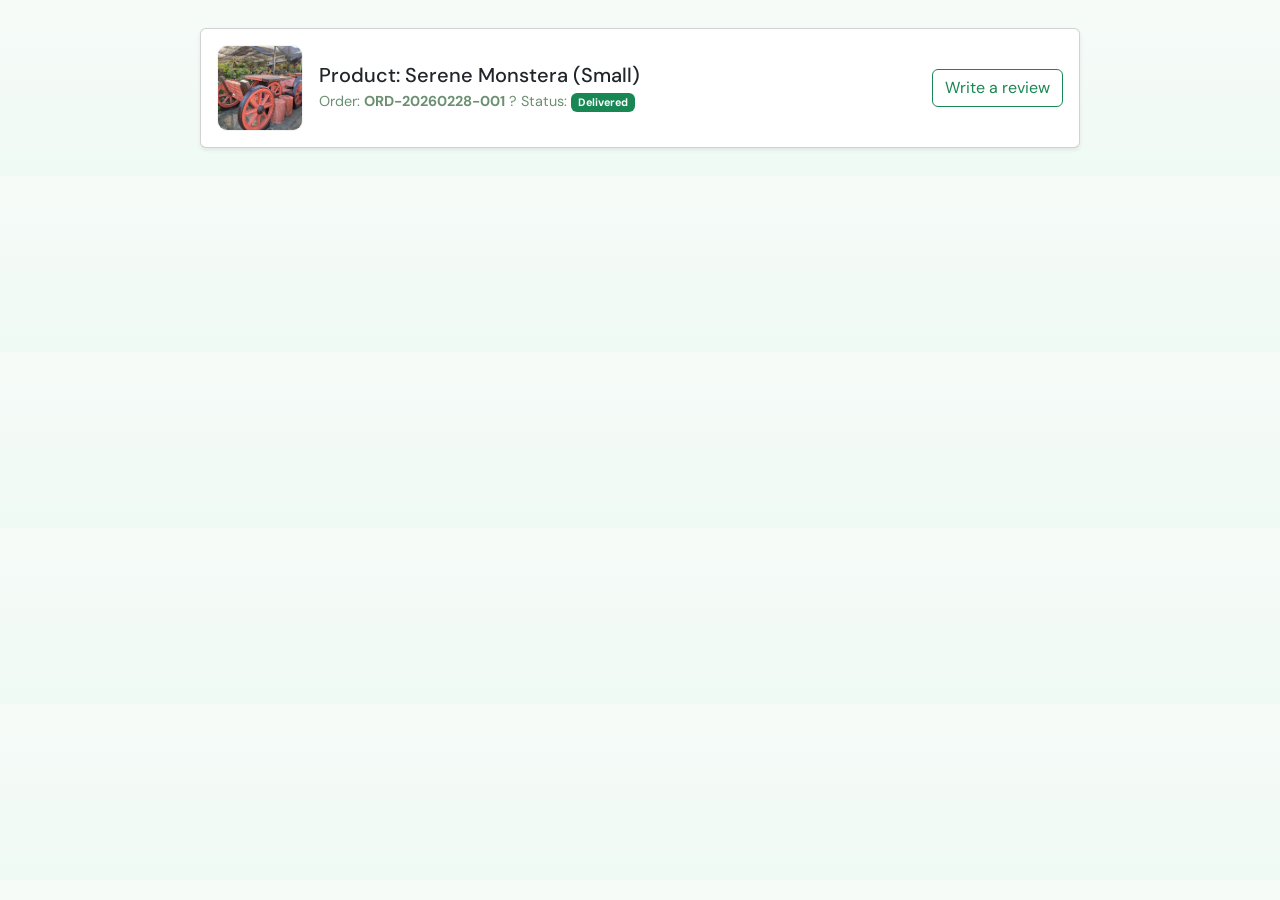
<file: website/review-section.html>
﻿<!DOCTYPE html>
<html lang="en">
<head>
<meta charset="utf-8" />
<meta name="viewport" content="width=device-width,initial-scale=1" />
<title>Write Review - BulakenaGarden (Review Demo)</title>
<link href="https://cdn.jsdelivr.net/npm/bootstrap@5.3.2/dist/css/bootstrap.min.css" rel="stylesheet">
<link href="https://fonts.googleapis.com/css2?family=Playfair+Display:wght@500;600&family=DM+Sans:wght@300;400;500&display=swap" rel="stylesheet">
<style>
:root{--green-deep:#1a3d2b;--green-mid:#2d6a4f;--accent:#40916c;--muted:#6b8f71}
body{font-family:'DM Sans',sans-serif;background:linear-gradient(180deg,#f6fbf8,#f0faf5);padding:28px}
.card-review{max-width:880px;margin:0 auto}
.product-thumb{width:86px;height:86px;object-fit:cover;border-radius:10px;border:1px solid rgba(26,61,43,0.06)}
.review-modal .modal-content{border-radius:14px;overflow:hidden}
.review-modal .modal-header{background:linear-gradient(135deg,var(--green-deep),var(--green-mid));color:#fff;border-bottom:none}
.review-modal .modal-title{font-family:'Playfair Display',serif;font-size:20px}
.star-row{display:flex;gap:6px;align-items:center}
.star{font-size:28px;cursor:pointer;color:#ddd}
.star.selected{color:gold;text-shadow:0 1px 0 rgba(0,0,0,0.15)}
.image-preview{max-width:120px;max-height:120px;object-fit:cover;border-radius:8px;border:1px solid #e6efe8}
.file-drop{border:2px dashed rgba(64,145,108,0.12);padding:10px;border-radius:8px;background:#fbfff9}
.anonymous-toggle{display:flex;gap:8px;align-items:center}
.btn-submit{background:var(--accent);border:none;color:#fff}
.small-muted{font-size:.9rem;color:var(--muted)}
</style>
</head>
<body>

<div class="card card-review shadow-sm p-3">
  <div class="d-flex align-items-center gap-3">
    <img src="../images/productpreview3.jpg" alt="Product" class="product-thumb" id="demoProdImg">
    <div class="flex-grow-1">
      <h5 class="mb-1" id="demoProdTitle">Product: Serene Monstera (Small)</h5>
      <div class="small-muted">Order: <strong>ORD-20260228-001</strong> ? Status: <span class="badge bg-success">Delivered</span></div>
    </div>
    <div>
      <button class="btn btn-outline-success" id="writeReviewBtn">Write a review</button>
    </div>
  </div>
</div>

<!-- Review Modal -->
<div class="modal fade review-modal" id="reviewModal" tabindex="-1" aria-hidden="true">
  <div class="modal-dialog modal-dialog-centered modal-lg">
    <div class="modal-content">
      <div class="modal-header">
        <div>
          <div class="modal-title">Write a review</div>
          <div class="small-muted">Tell other shoppers about your purchase</div>
        </div>
        <button type="button" class="btn-close btn-close-white" data-bs-dismiss="modal" aria-label="Close"></button>
      </div>
      <div class="modal-body">
        <div class="d-flex gap-3 align-items-start mb-3">
          <img src="../images/productpreview3.jpg" alt="Product" class="product-thumb" id="modalProdImg">
          <div>
            <div id="modalProdTitle" style="font-family:'Playfair Display',serif;font-size:18px">Product: Serene Monstera (Small)</div>
            <div class="small-muted">Ordered: <strong id="modalOrderId">ORD-20260228-001</strong></div>
          </div>
        </div>

        <div class="mb-3">
          <label class="form-label">Rate your purchase</label>
          <div class="star-row" id="starRow">
            <span class="star" data-value="1">?</span>
            <span class="star" data-value="2">?</span>
            <span class="star" data-value="3">?</span>
            <span class="star" data-value="4">?</span>
            <span class="star" data-value="5">?</span>
            <small class="ms-3 small-muted" id="ratingLabel">0 of 5</small>
          </div>
        </div>

        <div class="mb-3">
          <label class="form-label">Product quality (your thoughts)</label>
          <textarea class="form-control" id="reviewText" rows="4"></textarea>
        </div>

        <div class="mb-3">
          <label class="form-label">Add a photo or video (optional)</label>
          <div class="d-flex gap-3 align-items-center">
            <div class="file-drop flex-grow-1">
              <input type="file" id="mediaInput" accept="image/*,video/*" style="width:100%;" />
              <div class="small-muted mt-2">You may upload one image or short video (max 10MB).</div>
            </div>
            <div id="mediaPreview" style="min-width:120px"></div>
          </div>
        </div>

        <div class="mb-3 anonymous-toggle">
          <input type="checkbox" id="isAnonymous" />
          <label for="isAnonymous" class="small-muted">Post review anonymously</label>
        </div>
      </div>

      <div class="modal-footer">
        <button type="button" class="btn btn-secondary" data-bs-dismiss="modal">Cancel</button>
        <button type="button" class="btn btn-submit" id="submitReviewBtn">Submit review</button>
      </div>
    </div>
  </div>
</div>

<script src="https://cdn.jsdelivr.net/npm/bootstrap@5.3.2/dist/js/bootstrap.bundle.min.js"></script>

<script>
(function(){
  const writeBtn = document.getElementById('writeReviewBtn');
  const reviewModalEl = document.getElementById('reviewModal');
  const bsModal = new bootstrap.Modal(reviewModalEl);
  const starRow = document.getElementById('starRow');
  const stars = Array.from(starRow.querySelectorAll('.star'));
  const ratingLabel = document.getElementById('ratingLabel');
  const mediaInput = document.getElementById('mediaInput');
  const mediaPreview = document.getElementById('mediaPreview');
  const submitBtn = document.getElementById('submitReviewBtn');
  const reviewText = document.getElementById('reviewText');
  const isAnonymous = document.getElementById('isAnonymous');

  const demoProdImg = document.getElementById('demoProdImg');
  const demoProdTitle = document.getElementById('demoProdTitle');
  const modalProdImg = document.getElementById('modalProdImg');
  const modalProdTitle = document.getElementById('modalProdTitle');
  const modalOrderId = document.getElementById('modalOrderId');

  let currentProduct = { id: '', orderId: '' };
  let selectedRating = 0;

  function withProductPrefix(title) {
    const t = String(title || '').trim();
    if (!t) return 'Product';
    if (/^product\b/i.test(t)) return t;
    return 'Product: ' + t;
  }

  let sessionUserCache = { name: '', email: '' };
  function getSessionUser() {
    return sessionUserCache;
  }

  function loadSessionUser() {
    if (window.BulakenaAuth && typeof window.BulakenaAuth.refreshSession === 'function') {
      return window.BulakenaAuth.refreshSession({ silent: true }).then(() => {
        const user = window.BulakenaAuth.getCurrentUser ? window.BulakenaAuth.getCurrentUser() : null;
        sessionUserCache = user ? { name: String(user.name || ''), email: String(user.email || '') } : { name: '', email: '' };
        return sessionUserCache;
      }).catch(() => sessionUserCache);
    }
    return fetch('api/session_check.php', { credentials: 'same-origin' })
      .then(r => r.json())
      .then(data => {
        const user = data && data.authenticated && data.user ? data.user : null;
        sessionUserCache = user ? { name: String(user.name || ''), email: String(user.email || '') } : { name: '', email: '' };
        return sessionUserCache;
      })
      .catch(() => sessionUserCache);
  }

  function loadProductFromUrl() {
    try {
      const sp = new URLSearchParams(window.location.search);
      const pid = sp.get('product_id') || sp.get('id') || '';
      const title = sp.get('title') || '';
      const img = sp.get('img') || '';
      const orderId = sp.get('order_id') || sp.get('orderId') || '';

      currentProduct.id = pid;
      currentProduct.orderId = orderId;

      if (title) {
        if (demoProdTitle) demoProdTitle.textContent = withProductPrefix(title);
        if (modalProdTitle) modalProdTitle.textContent = withProductPrefix(title);
      }
      if (img) {
        if (demoProdImg) demoProdImg.src = img;
        if (modalProdImg) modalProdImg.src = img;
      }
      if (orderId && modalOrderId) modalOrderId.textContent = orderId;
    } catch (e) { /* ignore */ }
  }

  loadProductFromUrl();
  loadSessionUser();

  writeBtn.addEventListener('click', function(){
    // sync modal header with card values
    if (demoProdImg && modalProdImg) modalProdImg.src = demoProdImg.src;
    if (demoProdTitle && modalProdTitle) modalProdTitle.textContent = withProductPrefix(demoProdTitle.textContent || '');
    bsModal.show();
  });

  stars.forEach(star => {
    star.addEventListener('click', function(){
      selectedRating = parseInt(this.dataset.value);
      stars.forEach(s => s.classList.remove('selected'));
      for(let i=0;i<selectedRating;i++){
        stars[i].classList.add('selected');
      }
      ratingLabel.textContent = selectedRating + " of 5";
    });
  });

  mediaInput.addEventListener('change', function(){
    const file = this.files[0];
    mediaPreview.innerHTML = "";
    if(!file) return;

    const url = URL.createObjectURL(file);
    if(file.type.startsWith('image/')){
      const img = document.createElement('img');
      img.src = url;
      img.className = "image-preview";
      mediaPreview.appendChild(img);
    } else if(file.type.startsWith('video/')){
      const video = document.createElement('video');
      video.src = url;
      video.controls = true;
      video.className = "image-preview";
      mediaPreview.appendChild(video);
    }
  });

  submitBtn.addEventListener('click', function(){
    if(selectedRating === 0){
      alert("Please select a rating.");
      return;
    }

    const orderText = modalOrderId ? (modalOrderId.textContent || '') : '';
    const fd = new FormData();
    fd.append('product_id', currentProduct.id || '');
    fd.append('order_id', currentProduct.orderId || orderText || '');
    fd.append('rating', String(selectedRating));
    fd.append('text', reviewText.value || '');
    fd.append('anonymous', isAnonymous && isAnonymous.checked ? '1' : '0');
    if (mediaInput && mediaInput.files && mediaInput.files[0]) fd.append('media', mediaInput.files[0]);

    const u = getSessionUser();
    if (u && u.name) fd.append('name', u.name);
    if (u && u.email) fd.append('email', u.email);

    fetch('api/save_review.php', { method: 'POST', body: fd })
      .then(r => r.text())
      .then(txt => {
        try { const res = JSON.parse(txt); if (res && res.success) { alert("Review submitted successfully!"); } else { alert("Failed to submit review."); } }
        catch (e) { alert("Review submitted (demo)."); }
        bsModal.hide();
      })
      .catch(() => { alert("Network error submitting review."); });

    reviewText.value = "";
    mediaInput.value = "";
    mediaPreview.innerHTML = "";
    stars.forEach(s => s.classList.remove('selected'));
    ratingLabel.textContent = "0 of 5";
    selectedRating = 0;
    isAnonymous.checked = false;
  });

})();
</script>

</body>
</html>
</file>
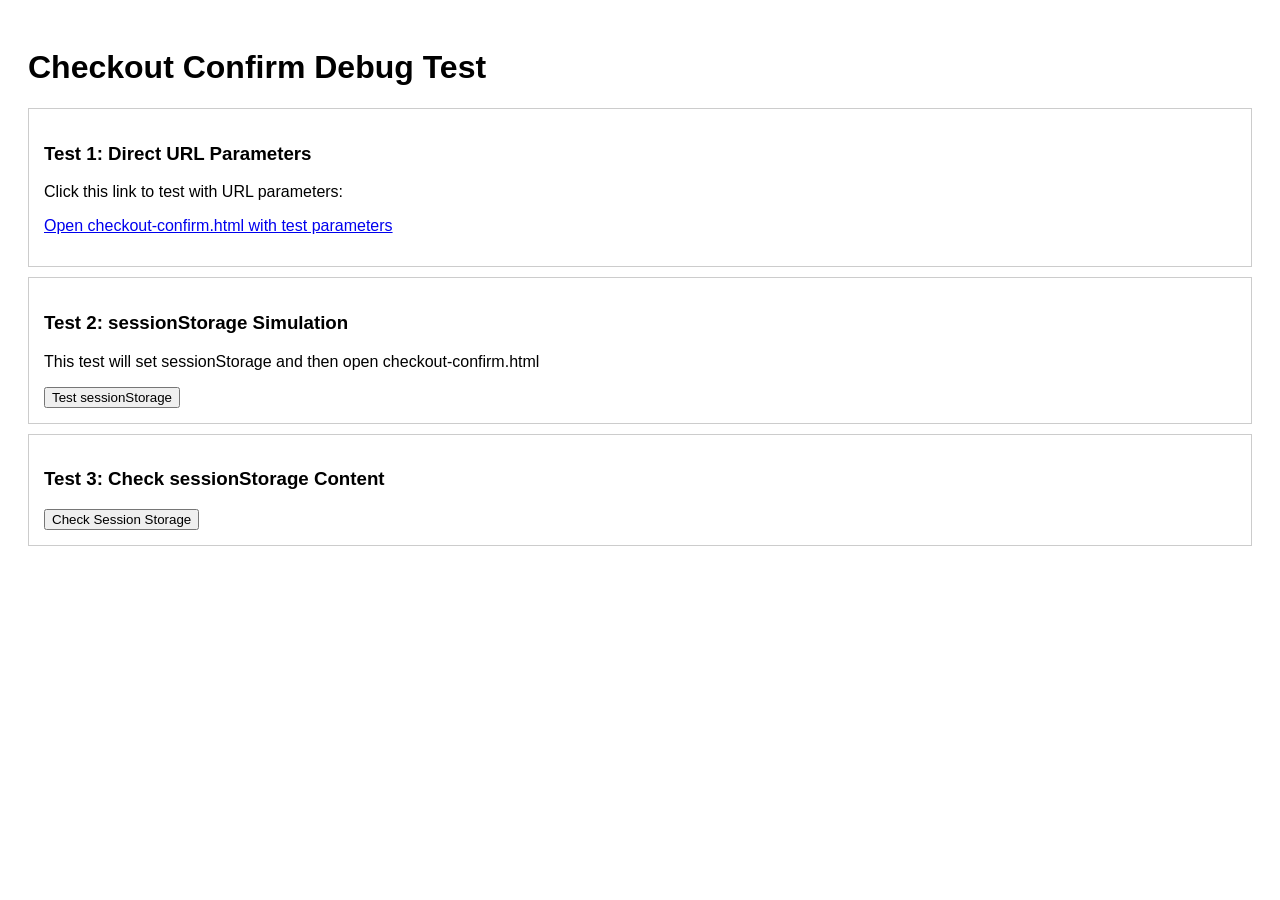
<file: website/test-checkout-confirm.html>
<!DOCTYPE html>
<html>
<head>
  <title>Test Checkout Confirm</title>
  <style>
    body { font-family: Arial, sans-serif; padding: 20px; }
    .test-section { border: 1px solid #ccc; padding: 15px; margin: 10px 0; }
    .success { color: green; }
    .error { color: red; }
    .info { color: blue; }
    code { background: #f0f0f0; padding: 2px 5px; }
  </style>
</head>
<body>
  <h1>Checkout Confirm Debug Test</h1>
  
  <div class="test-section">
    <h3>Test 1: Direct URL Parameters</h3>
    <p>Click this link to test with URL parameters:</p>
    <p>
      <a href="checkout-confirm.html?order_ref=BG-20260814100522-3612&session_id=cs_e0157d65281d0e1876ff1c47&checkout_url=https://checkout.paymongo.com/e0157d65281d0e1876ff1c47&total=150" target="_blank">
        Open checkout-confirm.html with test parameters
      </a>
    </p>
  </div>

  <div class="test-section">
    <h3>Test 2: sessionStorage Simulation</h3>
    <p>This test will set sessionStorage and then open checkout-confirm.html</p>
    <button onclick="testSessionStorage()">Test sessionStorage</button>
  </div>

  <div class="test-section">
    <h3>Test 3: Check sessionStorage Content</h3>
    <button onclick="checkStorage()">Check Session Storage</button>
    <div id="storage-output"></div>
  </div>

  <script>
    function testSessionStorage() {
      // Set test data in sessionStorage
      sessionStorage.setItem('checkout_url', 'https://checkout.paymongo.com/e0157d65281d0e1876ff1c47');
      sessionStorage.setItem('order_ref', 'BG-20260814100522-3612');
      sessionStorage.setItem('session_id', 'cs_e0157d65281d0e1876ff1c47');
      sessionStorage.setItem('order_total', '150');
      
      alert('sessionStorage set! Now opening checkout-confirm.html...');
      window.location.href = 'checkout-confirm.html';
    }

    function checkStorage() {
      const output = document.getElementById('storage-output');
      const data = {
        checkout_url: sessionStorage.getItem('checkout_url'),
        order_ref: sessionStorage.getItem('order_ref'),
        session_id: sessionStorage.getItem('session_id'),
        order_total: sessionStorage.getItem('order_total')
      };
      
      output.innerHTML = '<pre>' + JSON.stringify(data, null, 2) + '</pre>';
    }
  </script>
</body>
</html>
</file>
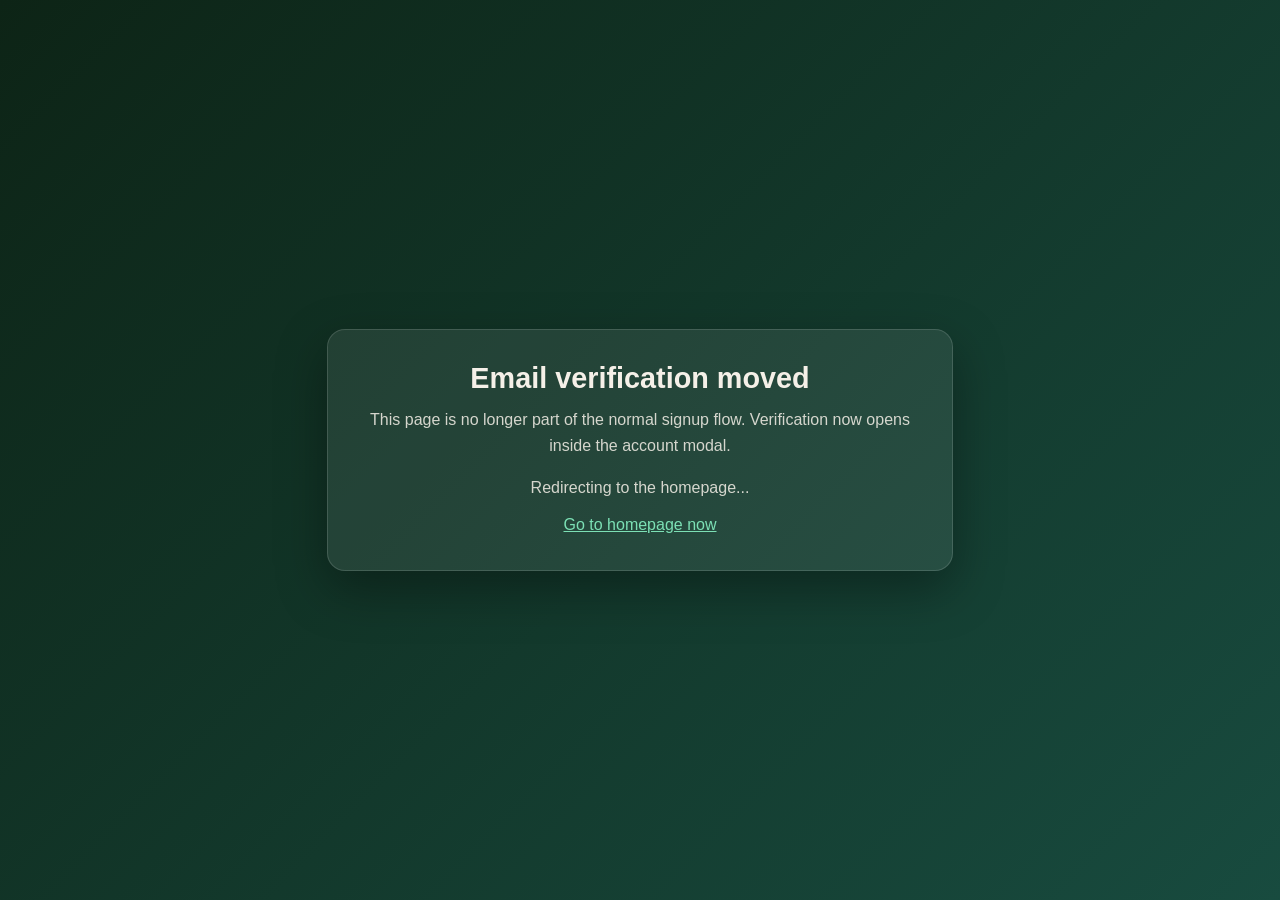
<file: website/verify-email.html>
﻿<!DOCTYPE html>
<html lang="en">
<head>
  <meta charset="UTF-8">
  <meta name="viewport" content="width=device-width, initial-scale=1.0">
  <title>Email Verification Redirecting</title>
  <style>
    body {
      margin: 0;
      min-height: 100vh;
      display: grid;
      place-items: center;
      font-family: Arial, sans-serif;
      background: linear-gradient(135deg, #0d2416, #184b3f);
      color: #f5f0e8;
    }
    .card {
      width: min(92vw, 560px);
      padding: 32px;
      border-radius: 18px;
      background: rgba(255,255,255,.08);
      border: 1px solid rgba(255,255,255,.14);
      box-shadow: 0 18px 50px rgba(0,0,0,.35);
      text-align: center;
    }
    h1 {
      margin: 0 0 12px;
      font-size: 1.8rem;
    }
    p {
      margin: 0;
      line-height: 1.6;
      color: rgba(245,240,232,.85);
    }
    a {
      color: #7ce0b5;
    }
  </style>
</head>
<body>
  <div class="card">
    <h1>Email verification moved</h1>
    <p>This page is no longer part of the normal signup flow. Verification now opens inside the account modal.</p>
    <p style="margin-top:16px;">Redirecting to the homepage...</p>
    <p style="margin-top:12px;"><a href="index.html">Go to homepage now</a></p>
  </div>
  <script>
    setTimeout(function () {
      window.location.href = 'index.html';
    }, 2500);
  </script>
</body>
</html>
</file>
<file: website/style.css>
﻿/* Shared navbar brand layout */
.navbar-brand {
  gap: 0.85rem;
  padding: 0.35rem 0.55rem 0.35rem 0;
}

/* Navbar brand text */
.brand-text {
  font-weight: 700;
  font-size: 38px;
  color: #08745B;
  white-space: nowrap;
  line-height: 1;
}

/* Logo default size (desktop) */
.logo-img {
  width: 72px;
  height:72px;
  object-fit: cover;
  margin-right: 0 !important;
  flex-shrink: 0;
}

/* Heading Section */
h1 {
  font-weight: 700;
  color: #b4adad;
}

p {
  font-size: 18px;
  color: #7E7171;
}

/* Button Customization */
.btn-success {
  background: linear-gradient(120deg, #5dcba5, #2f8a6f);
  border-color: #2e7d32;
  font-size: 18px;
  font-weight: 700;
}

/* Model Image Custom Size */
.model-img {
  max-width: 800px; /* Increased from 500px */
  width: 100%;
  height: auto;
  z-index: 1;
  position: relative;
}

/* Background Box */
.bg-box {
  position: absolute;
  top: 50%;
  left: 50%;
  transform: translate(-50%, -50%);
  width: 85%;       /* slightly wider to accommodate bigger image */
  height: 450px;    /* taller to match bigger image */
  background-color: #A6D4C9; /* Light green background */
  border-radius: 30px;       /* Rounded corners */
  z-index: 0;
}

/* Hero Section: Side Decorative Images */
.side-img {
  position: absolute;
  top: 50%;             
  transform: translateY(-50%);
  z-index: 0;           /* Behind main content */
  max-height: 400px;    
  width: auto;
  opacity: 0.9;         
  pointer-events: none; 
}

/* Left side decoration */
.left-img {
  left: 0;    
  margin-top: 201px; /* Adjust vertical position if needed */
}

/* Right side decoration */
.right-img {
  right: 0;    
  margin-top: 101px; /* Adjust vertical position if needed */ 
}

html {
  scroll-behavior: smooth;
}

/* Navbar styles are defined in style-luxury.css */
.hero-section {
  background: linear-gradient(180deg, #93c2bd, #F3F3FF);
  position: relative; /* To contain absolutely positioned decorations */
  overflow: hidden;   /* Hide any overflow from decorations */
}

/* Featured Plants Section Styles */
.products-plants-section {
  background: linear-gradient(180deg, #93c2bd, #F3F3FF);
}


    .plants-section .card {
      border: none;
      border-radius: 12px;
    }

    .plant-img {
      width: 100%;
      height: 320px; /* product page plant images */
      max-height: 320px;
      object-fit: cover;
      border-top-left-radius: 12px;
      border-top-right-radius: 12px;
    }

    .featured-plant-img {
      width: 100%;
      height: 420px; /* featured/home section plant images */
      max-height: 420px;
      object-fit: cover;
      border-top-left-radius: 12px;
      border-top-right-radius: 12px;
    }

/* Responsive for tablets */
@media (max-width: 768px) {
  .brand-text {
    font-size: 28px;
  }

  .logo-img {
    width: 60px;
    height: 60px;
  }

  .bg-box {
    height: 300px;
    width: 90%;
  }

  .side-img {
    max-height: 150px;
  }
  /* smaller product image on tablets */
  .plant-img {
    height: 200px;
  }
  .featured-plant-img {
    height: 300px;
  }
}

@media (max-width: 576px) {
  .plant-img {
    height: 160px;
  }
  .featured-plant-img {
    height: 240px;
  }
}

/* Price Styling */
.card-body .fw-bold.text-success {
  color: #17A382 !important;
  font-weight: 700;
  font-size: 18px;
}

.btn-outline-success {
  border-color: #17A382;
  color: #17A382;
  font-size: 18px;
}
/* View Details Button Hover */
.btn-outline-success:hover {
  background-color: #A6D4C9;
  border-color: #A6D4C9;
}

/* Unified product card styles */
.product-card {
  border-radius: 14px;
  overflow: hidden;
  transition: transform 220ms ease, box-shadow 220ms ease;
}
.product-card:hover {
  transform: translateY(-6px);
  box-shadow: 0 18px 40px rgba(21,65,53,0.12);
}
.product-card .card-img-top {
  height: 220px;
  object-fit: contain;
  background: #fff;
  padding: 18px;
}
.product-card .card-body {
  padding: 14px 16px;
}
.product-card .card-title {
  font-size: 1rem;
  font-weight: 600;
  color: #114235;
  margin-bottom: 6px;
}
.product-card .card-text {
  font-size: 0.9rem;
  color: #6b6b6b;
}
.product-card .price {
  font-size: 1rem;
  color: #16a07f;
}
.product-card .btn-view-details {
  border-radius: 20px;
  padding: 6px 10px;
}

/* Recommendations and Recently Viewed cards */
.js-also-like .card, .js-recently-list .card {
  border-radius: 12px;
  overflow: hidden;
  height: 100%;
}
.js-also-like .card img, .js-recently-list .card img {
  height: 160px;
  object-fit: contain;
  background: #fff;
  padding: 10px;
}
.also-like-title, .recently-title { font-weight: 700; color: #234b40; }

/* Section header styling */
.also-like-title { font-size: 2rem; text-align:center; margin-bottom: 0.25rem; }
.also-like-subtitle { text-align:center; color:#6b6b6b; margin-bottom: 1.25rem; }
.recently-title { font-size: 1.4rem; text-align:left; margin-bottom: 0.5rem; }

/* Standard page header used by cart and orders pages */
.page-header { margin-bottom: 1rem; position: relative; z-index: 2; }
.page-header h2 { font-size: 1.6rem; margin: 0 0 0.25rem 0; }
.page-header p { margin: 0; color: #6b6b6b; }

/* Reusable content card to match product list and order summary spacing */
.content-card {
  background: linear-gradient(135deg, rgba(255,255,255,0.95) 0%, rgba(234,247,240,0.85) 100%);
  padding: 1.5rem;
  border-radius: 12px;
  border: 2px solid rgba(93,203,165,0.18);
  box-shadow: 0 8px 32px rgba(8,116,91,0.06);
}

/* Centered card body for recommendations */
.js-also-like .card-body, .js-recently-list .card-body {
  text-align: center;
  padding: 12px 14px;
}
.js-also-like .card-title, .js-recently-list .card-title {
  font-weight: 700;
  margin-bottom: 6px;
}
.price-small { font-size: 0.85rem; color: #6b6b6b; display:block; margin-bottom:6px; text-transform:uppercase; }
.rating-stars { color: #f59e0b; font-size: 0.95rem; margin-top: 6px; }

.js-also-like .card, .js-recently-list .card { box-shadow: 0 8px 22px rgba(11,45,35,0.06); border-radius: 12px; }

@media (max-width: 768px) {
  .product-card .card-img-top { height: 160px; padding: 12px; }
  .js-also-like .card img, .js-recently-list .card img { height: 120px; }
}

.plants-section h2 {
  font-weight: 700;
  color: #2F3E46;
}

.plants-section > .container > .text-center > p {
  font-weight: 400;
}

/* Card Title Styling */
.plants-section .card-title {
  font-weight: 500;
}

/* Card Text Styling */
.plants-section .card-text {
  font-weight: 300;
  display: -webkit-box;
  -webkit-line-clamp: 2;
  -webkit-box-orient: vertical;
  overflow: hidden;
  text-overflow: ellipsis;
}

/* Newest filter styling */
#newestToggle {
  width: 1.25em;
  height: 1.25em;
  cursor: pointer;
}

/* navbar-toggler visibility is handled by Bootstrap + style-luxury.css */

.form-check-label {
  cursor: pointer;
  user-select: none;
  font-weight: 500;
}

/* Landscape Section Styles */
.landscape-section {
  background: #C1DFDD;
}

/* Ensure the landscape section can host absolutely positioned decorations */
.landscape-section {
  position: relative;
}

.landscape-section h2 {
  font-weight: 700;
  color: #2F3E46;
  font-size: 2.5rem;
}


.landscape-img {
  max-width: 100%;
  height: auto;
  border-radius: 12px;
  box-shadow: 0 8px 20px rgba(0, 0, 0, 0.1);
}

.landscape-heading {
  font-weight: 700;
  color: #2F3E46;
  font-size: 1.8rem;
}

.landscape-text {
  font-weight: 400; /* Lora Regular */
  color: #7E7171;
  font-size: 16px;
  line-height: 1.6;
}






/* Services section styles are defined in style-luxury.css */

/* Orders modal styles */
.orders-panel {
  max-height: 60vh;
  overflow-y: auto;
}

.orders-panel .order-row {
  cursor: pointer;
  transition: background-color 200ms ease;
}
.orders-panel .order-row:hover {
  background-color: #f1fdf7;
}
.orders-panel .order-details {
  background: #f9fffc;
  border-left: 3px solid #17A382;
}

/* Products page pagination + motion */
.products-pagination {
  display: flex;
  justify-content: center;
  align-items: center;
  flex-wrap: wrap;
  gap: 0.45rem;
}

.products-page-btn {
  border: 1px solid #9bc8c1;
  background: #ffffff;
  color: #1f3f3a;
  border-radius: 999px;
  min-width: 42px;
  padding: 0.3rem 0.8rem;
  font-weight: 600;
  transition: background-color 200ms ease, color 200ms ease, border-color 200ms ease, transform 160ms ease;
}

.products-page-btn:hover:not(:disabled):not(.active) {
  background: #e7f3f0;
  border-color: #6fb3a7;
  transform: translateY(-1px);
}

.products-page-btn.active {
  background: #17A382;
  border-color: #17A382;
  color: #ffffff;
}

.products-page-btn:disabled {
  opacity: 0.5;
  cursor: not-allowed;
}

.products-grid .product-card {
  animation: productCardEnter 560ms ease both;
  animation-delay: var(--card-delay, 0ms);
  transition: transform 240ms ease, box-shadow 240ms ease;
}

.products-grid .product-card:hover {
  transform: translateY(-6px);
  box-shadow: 0 14px 26px rgba(17, 66, 58, 0.17);
}

.products-grid .product-card .plant-img {
  transition: transform 320ms ease;
}

.products-grid .product-card:hover .plant-img {
  transform: scale(1.04);
}

#detailModal .modal-dialog {
  transition: transform 360ms ease, opacity 360ms ease;
}

#detailModal .product-modal-content {
  border-radius: 16px;
  border: 1px solid #d1ebe5;
  box-shadow: 0 18px 34px rgba(20, 67, 60, 0.2);
}

#detailModal.modal-open-animate .product-modal-body > .row > div {
  animation: modalItemRise 420ms ease both;
}

#detailModal.modal-open-animate .product-modal-body > .row > div:last-child {
  animation-delay: 90ms;
}

.product-detail-img.pop-in {
  animation: detailImagePop 420ms ease;
}

@keyframes productCardEnter {
  from { opacity: 0; transform: translateY(18px) scale(0.98); }
  to { opacity: 1; transform: translateY(0) scale(1); }
}

@keyframes modalItemRise {
  from { opacity: 0; transform: translateY(14px); }
  to { opacity: 1; transform: translateY(0); }
}

@keyframes detailImagePop {
  0% { transform: scale(0.96); opacity: 0.4; }
  100% { transform: scale(1); opacity: 1; }
}

.home-plants .home-card {
  transition: transform 260ms ease, box-shadow 260ms ease;
}

.home-plants .home-card:hover {
  transform: translateY(-6px);
  box-shadow: 0 14px 24px rgba(33, 72, 64, 0.16);
}

.home-landscape .landscape-img {
  transition: transform 360ms ease, box-shadow 360ms ease;
}

.home-landscape .landscape-img:hover {
  transform: scale(1.03);
  box-shadow: 0 16px 30px rgba(20, 67, 60, 0.18);
}
/* Shared auth UI */
.auth-controls {
  display: flex;
  align-items: center;
  justify-content: flex-end;
  min-width: 146px;
}

.auth-controls.auth-pending {
  visibility: hidden;
}

.auth-controls.auth-ready {
  visibility: visible;
}

.auth-profile-toggle {
  border-radius: 999px;
  border: 1px solid #6fb3a7;
  color: #1f4a3e;
  display: inline-flex;
  align-items: center;
  gap: 0.55rem;
  padding: 0.38rem 0.9rem;
  font-weight: 600;
  font-size: 0.9rem;
  background: #ffffff;
}

.auth-profile-toggle:hover,
.auth-profile-toggle:focus {
  background: #edf8f4;
  border-color: #4aa48e;
  color: #183f35;
}

.auth-avatar {
  width: 30px;
  height: 30px;
  border-radius: 50%;
  display: inline-flex;
  align-items: center;
  justify-content: center;
  background: linear-gradient(135deg, #2f8a6f, #5dcba5);
  color: #fff;
  font-weight: 700;
  font-size: 0.8rem;
}

.auth-card {
  border: 1px solid #cce6dd;
  border-radius: 24px;
  overflow: hidden;
  box-shadow: 0 30px 64px rgba(11, 45, 35, 0.24);
  backdrop-filter: blur(5px);
}

.auth-dialog {
  max-width: min(980px, calc(100vw - 1.5rem));
  width: min(980px, calc(100vw - 1.5rem));
  transition: max-width 180ms ease, width 180ms ease;
}

.auth-dialog.auth-dialog-signin,
.auth-dialog.auth-dialog-compact {
  max-width: min(520px, calc(100vw - 1.5rem));
  width: min(520px, calc(100vw - 1.5rem));
}

.auth-hero {
  padding: 1.05rem 1.35rem 0.95rem;
  background:
    radial-gradient(120% 180% at 100% 0%, rgba(169, 243, 215, 0.45), transparent 58%),
    linear-gradient(130deg, #143f34 0%, #1f5e4e 100%);
  color: #ecfaf4;
}

.auth-kicker {
  font-weight: 700;
  font-size: 0.7rem;
  letter-spacing: 0.08em;
  text-transform: uppercase;
  color: rgba(236, 250, 244, 0.75);
}

.auth-hero .modal-title {
  font-weight: 700;
  font-size: 1.55rem;
  color: #fff;
}

.auth-subtitle {
  font-weight: 500;
  font-size: 0.88rem;
  line-height: 1.45;
  color: rgba(236, 250, 244, 0.86);
}

.auth-header-label {
  font-weight: 700;
  font-size: 0.78rem;
  text-transform: uppercase;
  letter-spacing: 0.08em;
  color: #2d6958;
}

.auth-tabs .nav-link {
  border-radius: 10px;
  color: #27584b;
  font-weight: 700;
  font-size: 0.84rem;
  border: 1px solid transparent;
  padding: 0.42rem 0.72rem;
  transition: all 180ms ease;
}

.auth-tabs .nav-item {
  flex: 1 1 auto;
}

.auth-tabs .nav-link {
  width: 100%;
}

.auth-tabs .nav-link.active {
  background: linear-gradient(120deg, #2a8f73, #5dcba5);
  border-color: rgba(42, 143, 115, 0.2);
  color: #fff;
  box-shadow: 0 8px 16px rgba(31, 114, 92, 0.25);
}

.auth-tabs .nav-link:not(.active):hover {
  background: #f2fbf7;
  border-color: #c8e4da;
}

.auth-form .form-label {
  font-weight: 700;
  font-size: 0.73rem;
  text-transform: uppercase;
  letter-spacing: 0.06em;
  color: #2c6958;
  margin-bottom: 0.28rem;
}

.auth-field .form-control {
  border: 1px solid #cde7de;
  border-radius: 12px;
  padding: 0.64rem 0.76rem;
  font-weight: 500;
  font-size: 0.92rem;
  background: #f9fefd;
  transition: border-color 160ms ease, box-shadow 160ms ease, background-color 160ms ease;
}

.auth-field .form-select {
  border: 1px solid #cde7de;
  border-radius: 12px;
  padding: 0.64rem 2.1rem 0.64rem 0.76rem;
  font-weight: 500;
  font-size: 0.92rem;
  background-color: #f9fefd;
  transition: border-color 160ms ease, box-shadow 160ms ease, background-color 160ms ease;
}

.auth-field .form-control::placeholder {
  color: #87aaa0;
}

.auth-field .form-control:focus {
  border-color: #3ea788;
  background: #ffffff;
  box-shadow: 0 0 0 0.22rem rgba(62, 167, 136, 0.15);
}

.auth-field .form-control:disabled {
  background: #f0f7f4;
  color: #4e6f64;
}

.auth-field .form-select:focus {
  border-color: #3ea788;
  background-color: #ffffff;
  box-shadow: 0 0 0 0.22rem rgba(62, 167, 136, 0.15);
}

.auth-submit-btn {
  border: none;
  border-radius: 12px;
  padding: 0.64rem 0.9rem;
  background: linear-gradient(120deg, #319071, #5ecda6);
  color: #fff;
  font-weight: 700;
  font-size: 0.92rem;
  letter-spacing: 0.01em;
  box-shadow: 0 12px 18px rgba(42, 143, 115, 0.26);
  transition: transform 140ms ease, box-shadow 170ms ease, filter 140ms ease;
}

.auth-submit-btn:hover {
  transform: translateY(-1px);
  filter: saturate(1.03);
  box-shadow: 0 14px 20px rgba(42, 143, 115, 0.31);
}

.auth-submit-btn:active {
  transform: translateY(0);
}

.auth-feedback {
  min-height: 18px;
  font-weight: 700;
  font-size: 0.76rem;
  letter-spacing: 0.01em;
}

.auth-password-wrap {
  position: relative;
}

.auth-password-wrap .form-control {
  padding-right: 3rem !important;
}

.auth-password-toggle {
  position: absolute;
  top: 50%;
  right: 0.7rem;
  transform: translateY(-50%);
  width: 2rem;
  height: 2rem;
  border: 0;
  border-radius: 999px;
  display: inline-flex;
  align-items: center;
  justify-content: center;
  background: transparent;
  color: #2f6f5c;
  padding: 0;
  cursor: pointer;
}

.auth-password-toggle:hover,
.auth-password-toggle:focus {
  background: rgba(45, 158, 104, 0.1);
  outline: none;
}

.auth-password-toggle:focus-visible {
  box-shadow: 0 0 0 0.2rem rgba(47, 138, 111, 0.18);
}

.auth-eye {
  width: 1.1rem;
  height: 1.1rem;
  fill: none;
  stroke: currentColor;
  stroke-width: 2;
  stroke-linecap: round;
  stroke-linejoin: round;
}

.auth-eye-closed,
.auth-password-toggle.is-visible .auth-eye-open {
  display: none;
}

.auth-password-toggle.is-visible .auth-eye-closed {
  display: block;
}

/* Password Strength Indicator */
.password-strength-indicator {
  display: flex;
  gap: 0.4rem;
  margin-top: 0.5rem;
  opacity: 0;
  transition: opacity 200ms ease;
}

.password-strength-indicator.show {
  opacity: 1;
}

.strength-bar {
  flex: 1;
  height: 4px;
  background-color: #e9ecef;
  border-radius: 999px;
  transition: background-color 200ms ease;
}

.strength-bar.filled {
  background-color: #dc3545;
}

.strength-bar.filled.weak {
  background-color: #ffc107;
}

.strength-bar.filled.strong {
  background-color: #28a745;
}

.strength-bar.filled.very-strong {
  background-color: #17a2b8;
}

.password-strength-feedback {
  font-size: 0.75rem;
  font-weight: 600;
  color: #6b8a72;
  margin-top: 0.35rem;
  display: none;
  transition: color 200ms ease;
}

.password-strength-indicator.weak ~ .password-strength-feedback {
  color: #ffc107;
}

.password-strength-indicator.strong ~ .password-strength-feedback {
  color: #28a745;
}

.password-strength-indicator.very-strong ~ .password-strength-feedback {
  color: #17a2b8;
}

#authModal .modal-body {
  padding: 0.65rem 1.35rem 1.2rem;
}

#authModal .tab-content {
  min-height: 0;
}

#authModal .tab-pane {
  padding-top: 0.25rem;
}

.auth-signup-layout {
  display: block;
}

.auth-signup-grid {
  display: grid;
  grid-template-columns: repeat(2, minmax(0, 1fr));
  gap: 0.62rem 0.8rem;
}

.auth-signup-grid .auth-field {
  margin-bottom: 0 !important;
}

.auth-signup-span-2 {
  grid-column: span 2;
}

.auth-signup-form-wrap {
  border: 1px solid #d8ece4;
  border-radius: 18px;
  background: linear-gradient(180deg, #ffffff 0%, #f9fefc 100%);
  padding: 0.95rem;
  box-shadow: 0 12px 24px rgba(17, 56, 46, 0.08);
}

#authModal .btn-close:focus {
  box-shadow: 0 0 0 0.2rem rgba(47, 138, 111, 0.2);
}

.auth-cart-link {
  display: inline-flex;
  align-items: center;
  justify-content: space-between;
  width: 100%;
  gap: 0.65rem;
}

.auth-cart-panel {
  border: 1px solid #d7ece5;
  border-radius: 14px;
  padding: 0.7rem;
  background: #f7fdfb;
}

.auth-cart-empty {
  color: #547469;
  font-weight: 600;
  font-size: 0.9rem;
}

.auth-cart-list {
  display: flex;
  flex-direction: column;
  gap: 0.55rem;
  max-height: 320px;
  overflow-y: auto;
}

.auth-cart-item {
  display: grid;
  grid-template-columns: 22px 58px 1fr auto;
  gap: 0.55rem;
  align-items: center;
  border: 1px solid #8fb8ab;
  border-radius: 12px;
  background: #fff;
  padding: 0.45rem;
}

.auth-cart-check {
  margin-top: 0;
  cursor: pointer;
  width: 1rem;
  height: 1rem;
  border: 2px solid #4e7468;
  box-shadow: none;
}

.auth-cart-check:focus {
  box-shadow: 0 0 0 0.12rem rgba(52, 107, 90, 0.22);
}

.auth-cart-check:checked {
  background-color: #2f8a6f;
  border-color: #2f8a6f;
}

.auth-cart-thumb {
  width: 58px;
  height: 58px;
  border-radius: 10px;
  object-fit: cover;
}

.auth-cart-title {
  font-weight: 700;
  font-size: 0.84rem;
  color: #1e4c40;
}

.auth-cart-desc {
  color: #63877a;
  font-weight: 500;
  font-size: 0.76rem;
  line-height: 1.35;
}

.auth-cart-price,
.auth-cart-subtotal {
  font-weight: 700;
  font-size: 0.8rem;
  color: #27715d;
}

.auth-cart-subtotal {
  min-width: 86px;
  text-align: right;
}

.auth-cart-controls {
  display: flex;
  align-items: center;
  gap: 0.28rem;
}

.auth-cart-qty-btn {
  border: 1px solid #9ccdc0;
  color: #1f6452;
  line-height: 1;
  padding: 0.17rem 0.44rem;
}

.auth-cart-qty {
  min-width: 22px;
  text-align: center;
  font-weight: 700;
  font-size: 0.8rem;
}

.auth-cart-remove {
  color: #b84545;
  text-decoration: none;
  font-weight: 700;
  font-size: 0.75rem;
}

.auth-cart-total-row {
  display: flex;
  align-items: center;
  justify-content: space-between;
  font-weight: 700;
  font-size: 0.95rem;
  color: #1f4c41;
}

.auth-cart-selected-row {
  margin-top: 0.38rem;
  padding-top: 0.38rem;
  border-top: 1px dashed #cce3db;
  font-size: 0.86rem;
}

.cart-flyer {
  position: fixed;
  z-index: 2000; 
  border-radius: 12px;
  object-fit: cover;
  pointer-events: none;
  box-shadow: 0 12px 24px rgba(18, 58, 48, 0.28);
  transition: transform 650ms cubic-bezier(0.22, 0.61, 0.24, 1), opacity 650ms ease;
}

.profile-modal-dialog {
  max-width: 560px;
}

.profile-account-dialog {
  max-width: 980px;
}

.profile-cart-dialog {
  max-width: 760px;
}

.profile-order-dialog,
.profile-orders-dialog {
  max-width: 760px;
}

.profile-modal-card {
  border: 1px solid rgba(141, 206, 185, 0.5);
  border-radius: 22px;
  overflow: hidden;
  background:
    radial-gradient(160% 130% at 100% 0%, rgba(186, 242, 223, 0.45), transparent 58%),
    linear-gradient(180deg, #f8fefb 0%, #f4fcf9 100%);
  box-shadow: 0 26px 54px rgba(16, 52, 44, 0.2);
}

.profile-modal-head {
  position: relative;
  padding: 1.2rem 1.25rem 1rem;
  background:
    radial-gradient(100% 120% at 88% 0%, rgba(162, 238, 210, 0.5), transparent 60%),
    linear-gradient(120deg, #0f3b31 0%, #1c5f4f 100%);
  color: #eaf8f3;
}

.profile-modal-kicker {
  font-weight: 700;
  font-size: 0.72rem;
  letter-spacing: 0.08em;
  text-transform: uppercase;
  color: rgba(234, 248, 243, 0.76);
}

.profile-modal-subtitle {
  color: rgba(234, 248, 243, 0.86);
  font-weight: 500;
  font-size: 0.84rem;
  line-height: 1.45;
}

.profile-modal-close {
  position: absolute;
  top: 12px;
  right: 12px;
  background-color: rgba(255, 255, 255, 0.86);
  border-radius: 50%;
  padding: 0.52rem;
}

.profile-modal-back {
  position: absolute;
  top: 12px;
  left: 12px;
  border: 1px solid rgba(255, 255, 255, 0.7);
  color: #eaf8f3;
  background: rgba(255, 255, 255, 0.08);
  border-radius: 999px;
  padding: 0.3rem 0.7rem;
  font-weight: 700;
  font-size: 0.75rem;
}

.profile-modal-back:hover {
  background: rgba(255, 255, 255, 0.18);
  color: #ffffff;
}

.profile-modal-card .modal-body {
  padding: 0.95rem 1.2rem 1.2rem;
}

.profile-account-dialog .modal-body {
  padding: 1rem 1.35rem 1.35rem;
}

.order-buyer-card {
  border: 1px solid #b5d8cd;
  border-radius: 14px;
  background: #ffffff;
  padding: 0.75rem;
}

.orders-list li {
  margin-bottom: 0.6rem;
}
.orders-list li img {
  flex-shrink: 0;
}

.order-meta {
  margin-top: 6px;
  display: flex;
  gap: 0.6rem;
  align-items: center;
}
.order-meta small {
  font-size: 0.82rem;
}


.order-buyer-top {
  display: flex;
  align-items: center;
  justify-content: space-between;
}

.order-address-item {
  display: grid;
  grid-template-columns: 1fr auto;
  gap: 0.55rem;
  align-items: center;
  border: 1px solid #b8ddd0;
  border-radius: 12px;
  background: #fff;
  padding: 0.55rem 0.6rem;
  margin-bottom: 0.48rem;
}

.order-address-pick {
  display: flex;
  align-items: flex-start;
  gap: 0.45rem;
  margin: 0;
  cursor: pointer;
}

.order-address-content {
  display: flex;
  flex-direction: column;
  gap: 0.08rem;
}

.order-address-content strong {
  color: #1f4f42;
  font-weight: 700;
  font-size: 0.84rem;
}

.order-address-content small {
  color: #5f8276;
  font-weight: 500;
  font-size: 0.76rem;
}

.order-buyer-plus {
  width: 34px;
  height: 34px;
  border-radius: 999px;
  border: 1px solid #4c8f7a;
  color: #1a5d4b;
  font-weight: 700;
  font-size: 1.1rem;
  line-height: 1;
  background: #edf8f3;
  padding: 0;
}

.order-buyer-plus:hover {
  background: #ddf2ea;
}

.js-order-set-default.active {
  background: #2f8a6f;
  border-color: #2f8a6f;
  color: #ffffff;
}

.order-items-wrap {
  border: 1px solid #b8ddd0;
  border-radius: 14px;
  background: #ffffff;
  padding: 0.65rem;
}

.order-item {
  display: grid;
  grid-template-columns: 54px 1fr auto;
  align-items: center;
  gap: 0.55rem;
  border-bottom: 1px solid #e2f0ea;
  padding: 0.4rem 0;
}

.order-item:last-child {
  border-bottom: none;
}

.order-item-thumb {
  width: 54px;
  height: 54px;
  object-fit: cover;
  border-radius: 10px;
}

.order-item-title {
  font-weight: 700;
  font-size: 0.83rem;
  color: #1f4f42;
}

.order-item-sub {
  color: #5f8276;
  font-weight: 500;
  font-size: 0.75rem;
}

.order-item-price {
  color: #216350;
  font-weight: 700;
  font-size: 0.8rem;
}

.order-total-row {
  display: flex;
  align-items: center;
  justify-content: space-between;
  border-top: 1px dashed #c7e2d9;
  padding-top: 0.55rem;
  color: #1f4c41;
  font-weight: 700;
  font-size: 0.95rem;
}

@media (max-width: 768px) {
  .auth-dialog {
    width: calc(100vw - 1rem);
    max-width: calc(100vw - 1rem);
    margin: 0.5rem auto;
  }
  .auth-signup-layout {
    grid-template-columns: 1fr;
  }
  .auth-signup-grid {
    grid-template-columns: 1fr;
  }
  .auth-signup-span-2 {
    grid-column: auto;
  }
  #authModal .modal-body {
    padding-left: 0.9rem;
    padding-right: 0.9rem;
  }
  .profile-modal-dialog,
  .profile-cart-dialog,
  .profile-order-dialog {
    max-width: calc(100vw - 1rem);
    margin: 0.5rem auto;
  }
  .profile-account-dialog {
    max-width: calc(100vw - 1rem);
    margin: 0.5rem auto;
  }
  .profile-modal-card .modal-body {
    padding: 0.85rem 0.9rem 1rem;
  }
}

@media (max-width: 991.98px) {
  .auth-signup-layout {
    display: block;
  }
}

/* ============================== */

/* Page Styles: Home (index.html) */

/* ============================== */

/* index page styles */
/* Extracted from inline <style> in index.html */

    body.home-page { background: linear-gradient(180deg, #eef8f4 0%, #e6f4ee 56%, #eff8f4 100%); }
    .home-hero-modern { position: relative; overflow: hidden; padding: 60px 0 48px; color: #eaf8f3; background: radial-gradient(120% 120% at 85% 8%, rgba(95, 201, 162, 0.3), transparent 54%), radial-gradient(110% 120% at 10% -10%, rgba(95, 201, 162, 0.26), transparent 58%), linear-gradient(140deg, #0f2f28 0%, #1a4b3f 56%, #0b241f 100%); }
    .home-orb { position: absolute; border-radius: 50%; filter: blur(6px); opacity: .45; pointer-events: none; }
    .home-orb.left { width: min(360px, 42vw); aspect-ratio: 1; left: -90px; top: -100px; background: radial-gradient(circle, rgba(169,243,215,.9) 0%, rgba(169,243,215,.08) 66%); }
    .home-orb.right { width: min(390px, 44vw); aspect-ratio: 1; right: -90px; bottom: -120px; background: radial-gradient(circle, rgba(103,200,166,.92) 0%, rgba(103,200,166,.08) 68%); }
    .home-hero-title { font-size: clamp(2rem, 4.8vw, 4rem); line-height: 1.03; margin-bottom: 12px; color: #b4adad; }
    .home-hero-modern p { color: rgba(234,248,243,.92); max-width: 56ch; line-height: 1.7; margin-bottom: 14px; }
    .home-actions { display: flex; flex-wrap: wrap; gap: 10px; }
    /* home-actions button styles are defined in style-luxury.css */
    .home-hero-image-wrap { position: relative; min-height: 390px; }
    .home-hero-image { position: absolute; inset: 0; margin: auto; width: min(82%, 520px); border-radius: 20px; overflow: hidden; border: 1px solid rgba(255,255,255,.26); box-shadow: 0 26px 50px rgba(0,0,0,.32); opacity: 0; transform: translateX(120px) scale(.94); }
    .home-hero-image img { width: 100%; height: 100%; object-fit: cover; display: block; }
    .home-hero-badge { position: absolute; left: 8%; bottom: 18px; background: rgba(255,255,255,.12); border: 1px solid rgba(255,255,255,.3); backdrop-filter: blur(4px); border-radius: 12px; color: #fff; font-weight: 600; font-size: .85rem; padding: 8px 12px; opacity: 0; transform: translateY(10px); }
    .home-section-card { border-radius: 20px; padding: clamp(18px, 3vw, 30px);  }
    .home-card { border-radius: 16px; border: 1px solid rgba(20,84,68,.12); box-shadow: 0 10px 18px rgba(11,45,35,.1); overflow: hidden; transform-style: preserve-3d; transition: transform .2s ease; }
    .home-card:hover { transform: translateY(-3px); }

    @media (max-width: 992px) { .home-hero-image-wrap { min-height: 320px; margin-top: 8px; } }
  


/* ================================== */

/* Page Styles: Products (products.html) */

/* ================================== */

/* products/services page styles are defined in style-luxury.css */
  


/* Page Styles: About Us (aboutus.html) are defined in style-luxury.css */
  


/* ====================================== */

/* Page Styles: Contact Us (contactus.html) */

/* ====================================== */

/* contactus page styles */
/* Extracted from inline <style> in contactus.html */

    body { background: linear-gradient(180deg, #eef8f4 0%, #e6f4ee 56%, #eff8f4 100%); }
    .contact-hero { position: relative; overflow: hidden; padding: 58px 0 44px; color: #eaf8f3; background: radial-gradient(120% 120% at 85% 8%, rgba(95, 201, 162, 0.3), transparent 54%), radial-gradient(110% 120% at 10% -10%, rgba(95, 201, 162, 0.26), transparent 58%), linear-gradient(140deg, #0f2f28 0%, #1a4b3f 56%, #0b241f 100%); }
    .contact-orb { position: absolute; border-radius: 50%; filter: blur(6px); opacity: .45; pointer-events: none; }
    .contact-orb.left { width: min(360px, 42vw); aspect-ratio: 1; left: -90px; top: -100px; background: radial-gradient(circle, rgba(169,243,215,.9) 0%, rgba(169,243,215,.08) 66%); }
    .contact-orb.right { width: min(390px, 44vw); aspect-ratio: 1; right: -90px; bottom: -120px; background: radial-gradient(circle, rgba(103,200,166,.92) 0%, rgba(103,200,166,.08) 68%); }
    .contact-hero h1 { font-size: clamp(2rem, 4.6vw, 3.9rem); color: #ecfaf4; margin-bottom: 10px; }
    .contact-hero p { color: rgba(234,248,243,.92); max-width: 56ch; line-height: 1.7; margin-bottom: 12px; }
    .contact-main { padding: 58px 0 96px; }
    .contact-card { background: rgba(255,255,255,.92); border: 1px solid rgba(20,84,68,.14); border-radius: 18px; box-shadow: 0 12px 20px rgba(11,45,35,.09); padding: 18px; opacity: 0; transform: translateY(16px); }
    .contact-card h3 { color: #173e35; margin-bottom: 10px; font-size: 1.35rem; }
    .contact-item { background: #f7fcf9; border: 1px solid #d3e9e1; border-radius: 12px; padding: 12px; margin-bottom: 10px; }
    .contact-item p { display: flex; align-items: center; gap: 10px; }
    .contact-item p i { color: #2f8a6f; width: 16px; text-align: center; }
    .contact-item small { display: block; font-weight: 700; font-size: .72rem; letter-spacing: .06em; text-transform: uppercase; color: #2f7f68; margin-bottom: 4px; }
    .contact-item p { margin: 0; color: #365b50; font-weight: 500; font-size: .94rem; line-height: 1.5; }
    .map-wrap { border-radius: 14px; overflow: hidden; border: 1px solid #cfe6dd; }
    .map-wrap iframe { width: 100%; height: 330px; border: 0; display: block; }
  


/* ============================== */
/* Order Tracking Timeline & Map */
/* ============================== */

/* simple status and metadata styling */
.order-status-simple {
  font-weight: 600;
  font-size: 0.95rem;
  color: #184b3f;
}
.order-status-simple .status-badge {
  display: inline-block;
  padding: 0.18rem 0.5rem;
  border-radius: 6px;
  background: #eefaf6;
  color: #0f8f74;
  font-weight: 700;
  margin-left: 0.2rem;
}
.order-meta-info {
  font-weight: 500;
  font-size: 0.88rem;
  color: #5f8276;
  line-height: 1.4;
}
.order-meta-info div { margin-bottom: 0.35rem; }

/* Orders list: clickable header row */
.order-row { padding: 0.6rem 0.75rem; }
.order-row .order-thumb-toggle { cursor: pointer; width: 72px; height: 72px; flex: 0 0 72px; display:flex;align-items:center;justify-content:center; }
.order-row .order-thumb-toggle img { border-radius: 8px; display: block; width:72px;height:72px;object-fit:cover; }
.order-header-content { min-width: 0; }
.order-header-title { font-weight: 700; font-size: 0.95rem; color: #1f4f42; }
.order-header-desc { font-weight: 500; font-size: 0.82rem; color: #5f8276; margin-top:4px; }

.order-toggle-chevron { display:flex; align-items:center; justify-content:center; transition: transform 220ms ease; color:#184b3f; }
.order-row.expanded .order-toggle-chevron { transform: rotate(180deg); }
.order-details { margin-top: 0.6rem; width:100%; }

/* ensure details area appears full width under the image */
.orders-list + .order-details,
.order-row + .order-details { width: 100%; }

.map-badge {
  position: absolute;
  left: 8%;
  top: 12%;
  background: #ffffff;
  padding: 8px 12px;
  border-radius: 8px;
  border: 1px solid rgba(23,163,130,0.08);
  font-weight: 700;
  font-size: 0.9rem;
  color: #184b3f;
  box-shadow: 0 8px 18px rgba(15,143,116,0.06);
  z-index: 2;
}

.order-status-legend {
  display: flex;
  gap: 0.6rem;
  align-items: center;
  justify-content: center;
  margin-top: 0.6rem;
  font-weight: 500;
  font-size: 0.82rem;
  color: #516f66;
}
.order-status-legend .legend-item { display:flex; gap:0.5rem; align-items:center; }
.legend-dot { width:12px; height:12px; border-radius:50%; background:#e9f7f0; border:2px solid #d9f0e7; }
.legend-dot.active { background: linear-gradient(135deg,#17A382,#0f8f74); border-color:transparent; }

@media (max-width: 768px) {
}

/* mark todo complete */

/* =============== CART PAGE STYLING =============== */
/* Custom checkbox styling */
.item-checkbox {
  width: 20px;
  height: 20px;
  cursor: pointer;
  border: 2px solid #08745B !important;
  border-radius: 4px;
  appearance: none;
  -webkit-appearance: none;
  -moz-appearance: none;
  background: white;
  transition: all 0.3s ease;
  position: relative;
}

.item-checkbox:hover {
  border-color: #5dcba5 !important;
  box-shadow: 0 0 8px rgba(93, 203, 165, 0.3);
}

.item-checkbox:checked {
  background: linear-gradient(135deg, #17A382, #0f8f74);
  border-color: #08745B !important;
  box-shadow: 0 0 12px rgba(8, 116, 91, 0.4);
}

.item-checkbox:checked::after {
  content: '✓';
  position: absolute;
  top: 50%;
  left: 50%;
  transform: translate(-50%, -50%);
  color: white;
  font-weight: bold;
  font-size: 12px;
}

#selectAllCheckbox {
  width: 22px;
  height: 22px;
  cursor: pointer;
  border: 2px solid #08745B !important;
  border-radius: 4px;
  appearance: none;
  -webkit-appearance: none;
  -moz-appearance: none;
  background: white;
  transition: all 0.3s ease;
}

#selectAllCheckbox:hover {
  border-color: #5dcba5 !important;
  box-shadow: 0 0 10px rgba(93, 203, 165, 0.4);
}

#selectAllCheckbox:checked {
  background: linear-gradient(135deg, #17A382, #0f8f74);
  border-color: #08745B !important;
  box-shadow: 0 0 14px rgba(8, 116, 91, 0.5);
}

#selectAllCheckbox:checked::after {
  content: '✓';
  position: absolute;
  top: 50%;
  left: 50%;
  transform: translate(-50%, -50%);
  color: white;
  font-weight: bold;
  font-size: 13px;
}

/* Cart page background with decorative orbs */
.cart-page {
  position: relative;
  overflow-x: hidden;
  background: linear-gradient(135deg, #f6fcf8 0%, #eef9f6 50%, #f0faf8 100%);
}

.cart-page::before {
  content: '';
  position: fixed;
  top: 10%;
  left: -5%;
  width: 400px;
  height: 400px;
  background: radial-gradient(circle, rgba(93, 203, 165, 0.15) 0%, transparent 70%);
  border-radius: 50%;
  z-index: 0;
  pointer-events: none;
}

.cart-page::after {
  content: '';
  position: fixed;
  bottom: 5%;
  right: -8%;
  width: 500px;
  height: 500px;
  background: radial-gradient(circle, rgba(8, 116, 91, 0.12) 0%, transparent 70%);
  border-radius: 50%;
  z-index: 0;
  pointer-events: none;
}

/* Additional decorative orbs */
main {
  position: relative;
  z-index: 1;
}

main::before {
  content: '';
  position: absolute;
  top: 30%;
  right: 5%;
  width: 350px;
  height: 350px;
  background: radial-gradient(circle, rgba(166, 212, 201, 0.1) 0%, transparent 70%);
  border-radius: 50%;
  z-index: 0;
  pointer-events: none;
}

/* Cart container styling */
#cartList {
  position: relative;
  z-index: 2;
  background: rgba(255, 255, 255, 0.85);
  backdrop-filter: blur(10px);
  padding: 2rem;
  border-radius: 20px;
  border: 2px solid rgba(8, 116, 91, 0.15);
  box-shadow: 0 8px 32px rgba(8, 116, 91, 0.1);
  transition: all 0.3s ease;
}

#cartList:hover {
  box-shadow: 0 12px 48px rgba(8, 116, 91, 0.15);
  border-color: rgba(8, 116, 91, 0.25);
}

/* Cart summary styling */
#cartSummary {
  position: relative;
  z-index: 2;
}

#cartSummary div[style*="background: #f8f9fa"] {
  background: linear-gradient(135deg, rgba(255, 255, 255, 0.9) 0%, rgba(234, 247, 240, 0.7) 100%) !important;
  border: 2px solid rgba(93, 203, 165, 0.2) !important;
  box-shadow: 0 8px 32px rgba(8, 116, 91, 0.08);
  backdrop-filter: blur(10px);
}

/* Checkout button styling */
#checkoutBtn {
  background: linear-gradient(135deg, #17A382 0%, #0f8f74 100%) !important;
  border: none;
  font-weight: 700;
  transition: all 0.3s ease;
  box-shadow: 0 4px 15px rgba(8, 116, 91, 0.3);
}

#checkoutBtn:hover {
  transform: translateY(-2px);
  box-shadow: 0 8px 25px rgba(8, 116, 91, 0.4);
}

#checkoutBtn:active {
  transform: translateY(0);
}

/* Cart header styling */
#cartList .row.text-muted {
  background: linear-gradient(90deg, rgba(8, 116, 91, 0.05) 0%, rgba(93, 203, 165, 0.03) 100%);
  padding: 1rem;
  border-radius: 12px;
  margin-bottom: 1rem;
}

#cartEmpty {
  background: linear-gradient(135deg, rgba(93, 203, 165, 0.1) 0%, rgba(166, 212, 201, 0.1) 100%) !important;
  border: 2px solid rgba(93, 203, 165, 0.3) !important;
  color: #08745B !important;
  border-radius: 15px;
  padding: 1.5rem;
}


/* --- Auth toast UI (login / logout) --- */
.service-toast {
  position: fixed;
  left: 50%;
  bottom: 2rem;
  transform: translateX(-50%) translateY(14px);
  z-index: 9999;
  display: inline-flex;
  align-items: center;
  gap: .65rem;
  max-width: min(92vw, 520px);
  padding: .82rem 1.25rem;
  border-radius: 2rem;
  background: #123f2f;
  color: #fff;
  box-shadow: 0 8px 30px rgba(0,0,0,.3);
  font: 600 .88rem/1.35 "DM Sans", sans-serif;
  opacity: 0;
  visibility: hidden;
  transition: opacity .28s ease, transform .28s ease, visibility .28s ease;
}
.service-toast::before {
  content: "!";
  width: 1.45rem;
  height: 1.45rem;
  border-radius: 50%;
  display: inline-flex;
  align-items: center;
  justify-content: center;
  flex: 0 0 auto;
  background: rgba(255,255,255,.18);
  border: 1px solid rgba(255,255,255,.35);
  font-weight: 800;
}
.service-toast.show {
  opacity: 1;
  visibility: visible;
  transform: translateX(-50%) translateY(0);
}
.service-toast.success {
  background: #123f2f;
}
.service-toast.warning,
.service-toast.error {
  background: #b02a37;
}

#toast-container {
  position: fixed;
  top: 28px;
  right: 28px;
  z-index: 99999;
  display: flex;
  flex-direction: column;
  gap: 12px;
  pointer-events: none;
}
.auth-toast {
  pointer-events: all;
  width: 360px;
  background: #fff;
  border-radius: 18px;
  padding: 0;
  overflow: hidden;
  box-shadow: 0 4px 6px rgba(0,0,0,.05), 0 20px 60px rgba(0,0,0,.18), 0 0 0 1px rgba(0,0,0,.04);
  transform: translateX(calc(100% + 40px));
  opacity: 0;
  transition: transform .42s cubic-bezier(.34,1.3,.64,1), opacity .32s ease;
}
.auth-toast.show { transform: translateX(0); opacity: 1; }
.auth-toast.hide { transform: translateX(calc(100% + 40px)); opacity: 0; transition: transform .32s cubic-bezier(.4,0,.6,1), opacity .24s ease; }
.toast-progress { height: 3px; width: 100%; transform-origin: left; }
.auth-toast.show .toast-progress { animation: shrink 4s linear forwards; }
@keyframes shrink { from { transform: scaleX(1); } to { transform: scaleX(0); } }
.login-toast  .toast-progress { background: linear-gradient(90deg,#5dcba5,#08745b); }
.logout-toast .toast-progress { background: linear-gradient(90deg,#ff8b82,#c0392b); }
.toast-body { display: flex; align-items: flex-start; gap: 14px; padding: 18px; }
.toast-icon-wrap { flex-shrink: 0; width: 46px; height: 46px; border-radius: 50%; display: flex; align-items: center; justify-content: center; position: relative; }
.login-toast  .toast-icon-wrap { background: #e8f8f3; }
.logout-toast .toast-icon-wrap { background: #fef0ef; }
.toast-icon-wrap i { font-size: 1.2rem; position: relative; z-index: 1; }
.login-toast  .toast-icon-wrap i { color: #08745b; }
.logout-toast .toast-icon-wrap i { color: #c0392b; }
.toast-icon-wrap::after { content: ''; position: absolute; inset: -4px; border-radius: 50%; border: 2px solid transparent; animation: ring-in .6s .15s ease forwards; opacity: 0; }
.login-toast  .toast-icon-wrap::after { border-color: rgba(8,116,91,.25); }
.logout-toast .toast-icon-wrap::after { border-color: rgba(231,76,60,.25); }
@keyframes ring-in { 0% { opacity:0; transform:scale(.6); } 60% { opacity:1; transform:scale(1.1);} 100% { opacity:1; transform:scale(1);} }
.toast-content { flex: 1; min-width: 0; padding-top: 1px; }
.toast-title { font-size: .98rem; font-weight: 700; line-height: 1.2; margin-bottom: 4px; }
.login-toast  .toast-title { color: #08745b; }
.logout-toast .toast-title { color: #c0392b; }
.toast-msg { font-size: .8rem; color: #6b8f80; line-height: 1.5; }
.toast-meta { display:flex; align-items:center; gap:6px; margin-top:10px; font-size:.72rem; font-weight:600; }
.toast-meta i { font-size:.65rem; }
.toast-meta .dot { width:3px; height:3px; border-radius:50%; background: currentColor; opacity:.5; }
.toast-close { flex-shrink:0; width:28px; height:28px; border-radius:8px; background:none; border:none; cursor:pointer; color:#b0bec5; font-size:.85rem; display:flex; align-items:center; justify-content:center; transition: all .2s; margin-top:-2px; }
.toast-close:hover { background:#f4f7f6; color:#455a64; }
.toast-footer { border-top:1px solid #f4f7f6; padding:10px 18px; display:flex; align-items:center; justify-content:space-between; }
.toast-footer-label { font-size:.72rem; color:#b0bec5; display:flex; align-items:center; gap:5px; }
.toast-action-btn { font-size:.74rem; font-weight:700; border:none; background:none; cursor:pointer; padding:4px 10px; border-radius:6px; transition: all .2s; letter-spacing:.02em; }
.login-toast  .toast-action-btn { color: #08745b; }
.login-toast  .toast-action-btn:hover { background: #e8f8f3; }
.logout-toast .toast-action-btn { color: #e74c3c; }
.logout-toast .toast-action-btn:hover { background: #fef0ef; }
</file>
<file: website/style-luxury.css>
﻿/* ═══════════════════════════════════════════════════════
   BULAKEÑA GARDEN — LUXURY DESIGN SYSTEM
   Merged with existing Bootstrap/app.js architecture
   ═══════════════════════════════════════════════════════ */

/* ── DESIGN TOKENS ── */
:root {
  --g1: #0d4a2f;
  --g2: #1a6b45;
  --g3: #2d9e68;
  --g4: #4dc98a;
  --g5: #a8edcc;
  --b1: #0a3d55;
  --b2: #1a7a8a;
  --b3: #4ab8cc;
  --b4: #a8e6f0;
  --cream: #f5f0e8;
  --off-white: #fafaf8;
  --gold: #c9a84c;
  --gold-light: #f0d080;
  --dark: #0a1a0f;
  --text: #1c2e1f;
  --muted: #6b8a72;
  --border: #d8e8dc;
  --card-bg: #ffffff;
  --section-alt: #f2f7f3;
  --radius-sm: 10px;
  --radius-md: 16px;
  --radius-lg: 24px;
  --radius-xl: 36px;
  --shadow-sm: 0 2px 12px rgba(13,74,47,.06);
  --shadow-md: 0 8px 32px rgba(13,74,47,.12);
  --shadow-lg: 0 20px 60px rgba(13,74,47,.18);
  --shadow-glow: 0 0 40px rgba(45,158,104,.25);
  --nav-h: 74px;
  --transition: all .35s cubic-bezier(.25,.8,.25,1);
}

/* ── RESET & BASE ── */
*, *::before, *::after { box-sizing: border-box; margin: 0; padding: 0; }
html { scroll-behavior: smooth; font-size: 16px; }
body {
  font-family: 'DM Sans', 'Lora', sans-serif;
  background: var(--off-white);
  color: var(--text);
  overflow-x: hidden;
  -webkit-font-smoothing: antialiased;
}

/* ── CUSTOM SCROLLBAR ── */
::-webkit-scrollbar { width: 6px; }
::-webkit-scrollbar-track { background: var(--section-alt); }
::-webkit-scrollbar-thumb { background: var(--g3); border-radius: 4px; }

/* ── TYPOGRAPHY ── */
h1, h2, h3, .hero-title, .section-display {
  font-family: 'Cormorant Garamond', 'Lora', serif;
  line-height: 1.1;
}
h1 { font-size: clamp(2.6rem, 6vw, 5.2rem); font-weight: 400; }
h2 { font-size: clamp(2rem, 4vw, 3.2rem); font-weight: 400; }
h3 { font-size: clamp(1.4rem, 2.5vw, 1.9rem); font-weight: 500; }

/* ── NAVBAR ── */
.navbar {
  position: fixed !important;
  top: 0; left: 0; right: 0;
  z-index: 900;
  height: var(--nav-h);
  background: rgba(255,255,255,0.92) !important;
  backdrop-filter: blur(20px);
  -webkit-backdrop-filter: blur(20px);
  border-bottom: 1px solid rgba(13,74,47,.08);
  transition: var(--transition);
  padding: 0 !important;
  box-shadow: none !important;
}
.navbar.scrolled,
.navbar.nav-scrolled {
  background: rgba(10,26,15,0.96) !important;
  box-shadow: 0 4px 30px rgba(0,0,0,.25) !important;
}
.navbar.scrolled .nav-link,
.navbar.scrolled .brand-text,
.navbar.nav-scrolled .nav-link,
.navbar.nav-scrolled .brand-text { color: rgba(255,255,255,.88) !important; }
.navbar.scrolled .nav-link:hover,
.navbar.nav-scrolled .nav-link:hover { color: var(--g4) !important; }
.navbar.scrolled .navbar-brand .brand-text,
.navbar.nav-scrolled .navbar-brand .brand-text { color: white !important; }
.navbar .container { height: 100%; display: flex; align-items: center; }
.navbar-brand {
  gap: 0.85rem;
  padding: 0.35rem 0.55rem 0.35rem 0;
}

.logo-img {
  width: 72px; height: 72px;
  object-fit: cover;
  border: 2px solid var(--g3);
  box-shadow: 0 2px 10px rgba(45,158,104,.25);
  transition: var(--transition);
  margin-right: 0 !important;
  flex-shrink: 0;
}
.navbar-brand:hover .logo-img { transform: rotate(8deg) scale(1.05); }
.brand-text {
  font-family: 'Cormorant Garamond', serif;
  font-size: 38px;
  font-weight: 700;
  color: var(--g1);
  letter-spacing: .03em;
  line-height: 1;
  white-space: nowrap;
  transition: var(--transition);
}
.nav-link {
  font-family: 'DM Sans', sans-serif !important;
  font-size: .82rem !important;
  letter-spacing: .1em;
  text-transform: uppercase;
  color: var(--text) !important;
  font-weight: 500 !important;
  padding: .5rem .9rem !important;
  position: relative;
  transition: color .3s !important;
}
.nav-link::after {
  content: '';
  position: absolute; bottom: 0; left: .9rem; right: .9rem;
  height: 1.5px;
  background: var(--g3);
  transform: scaleX(0);
  transform-origin: left;
  transition: transform .3s ease;
}
.nav-link:hover::after,
.nav-link.active::after { transform: scaleX(1); }
.nav-link.active, .nav-link:hover { color: var(--g2) !important; }

/* Auth / Login button */
.btn-success.js-auth-login,
.btn.btn-success.px-4 {
  background: linear-gradient(135deg, var(--g1), var(--g3)) !important;
  border: none !important;
  border-radius: 2rem !important;
  font-size: .82rem !important;
  font-weight: 600 !important;
  letter-spacing: .06em;
  box-shadow: 0 4px 15px rgba(45,158,104,.35) !important;
  transition: var(--transition) !important;
  padding: .5rem 1.4rem !important;
}
.btn-success.js-auth-login:hover { transform: translateY(-2px); box-shadow: 0 8px 25px rgba(45,158,104,.45) !important; }

/* Hamburger */
.nav-toggle-btn { border: none !important; background: none !important; padding: 4px !important; }
.nav-toggle-lines { display: flex; flex-direction: column; gap: 5px; cursor: pointer; }
.nav-toggle-lines span { display: block; width: 24px; height: 2px; background: var(--g1); border-radius: 2px; transition: var(--transition); }
.navbar.scrolled .nav-toggle-lines span,
.navbar.nav-scrolled .nav-toggle-lines span { background: white; }

/* Body push so fixed nav doesn't overlap */
body { padding-top: var(--nav-h); }

/* ── SECTION SPACING ── */
section, .section { padding: 6rem 0; }
@media (max-width: 768px) { section, .section { padding: 4rem 0; } }

/* ── SECTION LABELS ── */
.eyebrow, .section-tag {
  display: inline-flex; align-items: center; gap: .5rem;
  font-size: .72rem;
  letter-spacing: .22em;
  text-transform: uppercase;
  color: var(--g3);
  font-weight: 600;
  margin-bottom: .75rem;
}
.eyebrow::before, .section-tag::before {
  content: '';
  width: 28px; height: 1.5px;
  background: var(--g3);
  display: inline-block;
}

/* ── BUTTONS ── */
.btnx, .hero-btn {
  display: inline-flex; align-items: center; gap: .5rem;
  padding: .85rem 2rem;
  border-radius: 3rem;
  font-size: .88rem;
  font-weight: 600;
  letter-spacing: .06em;
  text-decoration: none;
  border: none;
  cursor: pointer;
  transition: var(--transition);
  font-family: 'DM Sans', sans-serif;
}
.btnx.primary, .hero-btn.primary {
  background: linear-gradient(135deg, var(--g1), var(--g3));
  color: white;
  box-shadow: 0 6px 22px rgba(45,158,104,.38);
}
.btnx.primary:hover, .hero-btn.primary:hover {
  transform: translateY(-3px);
  box-shadow: 0 12px 36px rgba(45,158,104,.5);
  color: white;
}
.btnx.secondary, .hero-btn.secondary {
  background: transparent;
  color: white;
  border: 1.5px solid rgba(255,255,255,.45);
  backdrop-filter: blur(8px);
}
.btnx.secondary:hover, .hero-btn.secondary:hover {
  background: rgba(255,255,255,.15);
  border-color: white;
  color: white;
}
.btnx.outline-green {
  background: transparent;
  color: var(--g2);
  border: 1.5px solid var(--g3);
}
.btnx.outline-green:hover { background: var(--g2); color: white; border-color: var(--g2); }
.btn.btn-success {
  background: linear-gradient(135deg, var(--g1), var(--g3)) !important;
  border: none !important;
  border-radius: 2rem !important;
  font-weight: 600 !important;
  transition: var(--transition) !important;
  box-shadow: 0 4px 18px rgba(45,158,104,.3) !important;
}

/* ── FILTER PILLS ── */
.type-pills {
  display: flex;
  flex-wrap: wrap;
  gap: .5rem;
  align-items: center;
  justify-content: flex-start;
}
.type-pill {
  padding: .45rem 1.1rem;
  border-radius: 2rem;
  font-size: .78rem;
  font-weight: 600;
  letter-spacing: .07em;
  text-transform: uppercase;
  border: 1.5px solid var(--border);
  background: white;
  color: var(--muted);
  cursor: pointer;
  transition: var(--transition);
  display: inline-flex;
  align-items: center;
  gap: .35rem;
  user-select: none;
}
.type-pill:hover { border-color: var(--g3); color: var(--g2); background: rgba(45,158,104,.06); }
.type-pill.active {
  background: linear-gradient(135deg, var(--g1), var(--g3));
  color: white;
  border-color: transparent;
  box-shadow: 0 4px 16px rgba(45,158,104,.3);
}

/* ── CART TOAST (shared) ── */
.cart-toast {
  position: fixed;
  bottom: 2rem;
  left: 50%;
  transform: translateX(-50%) translateY(12px);
  background: var(--dark);
  color: white;
  padding: .8rem 1.8rem;
  border-radius: 2rem;
  font-size: .88rem;
  font-weight: 500;
  z-index: 9999;
  opacity: 0;
  visibility: hidden;
  transition: all .35s ease;
  white-space: nowrap;
  box-shadow: 0 8px 30px rgba(0,0,0,.3);
  display: inline-flex;
  align-items: center;
  gap: .55rem;
}
.cart-toast.show {
  opacity: 1;
  visibility: visible;
  transform: translateX(-50%) translateY(0);
}
.btn.btn-success:hover { transform: translateY(-2px); box-shadow: 0 8px 28px rgba(45,158,104,.45) !important; }
.btn.btn-outline-success {
  border-color: var(--g3) !important;
  color: var(--g2) !important;
  border-radius: 2rem !important;
  font-weight: 600 !important;
}
.btn.btn-outline-success:hover { background: var(--g2) !important; color: white !important; }

/* ── REVEAL ANIMATION ── */
.reveal-on-scroll, .js-reveal {
  opacity: 0;
  transform: translateY(36px);
  transition: opacity .7s ease, transform .7s ease;
}
.reveal-on-scroll.visible, .js-reveal.visible { opacity: 1; transform: none; }

/* ── CARD BASE ── */
.home-card, .cardx, .contact-card {
  background: white;
  border-radius: var(--radius-md);
  border: 1px solid var(--border);
  box-shadow: var(--shadow-sm);
  transition: var(--transition);
  overflow: hidden;
}
.home-card:hover, .cardx:hover {
  transform: translateY(-6px);
  box-shadow: var(--shadow-md);
  border-color: rgba(45,158,104,.25);
}
.contact-card { padding: 2.2rem; }

/* ── FOOTER ── */
footer, .site-footer {
  background: var(--dark);
  color: rgba(245,240,232,.65);
  padding: 4rem 0 2rem;
}
footer .container, .site-footer .container { max-width: 1200px; margin: 0 auto; padding: 0 1.5rem; }
.footer-grid {
  display: grid;
  grid-template-columns: 2fr 1fr 1fr 1fr;
  gap: 3rem;
  margin-bottom: 3rem;
}
@media (max-width: 900px) { .footer-grid { grid-template-columns: 1fr 1fr; gap: 2rem; } }
@media (max-width: 560px) { .footer-grid { grid-template-columns: 1fr; } }
.footer-brand-logo {
  font-family: 'Cormorant Garamond', serif;
  font-size: 1.7rem;
  color: white;
  text-decoration: none;
  display: block;
  margin-bottom: .75rem;
}
.footer-brand-logo span { color: var(--g4); }
.footer-brand p { font-size: .87rem; line-height: 1.8; max-width: 260px; margin-bottom: 1.5rem; }
.footer-socials { display: flex; gap: .6rem; }
.social-link {
  width: 34px; height: 34px; border-radius: 50%;
  border: 1px solid rgba(255,255,255,.18);
  display: flex; align-items: center; justify-content: center;
  color: rgba(255,255,255,.8);
  text-decoration: none; font-size: .95rem;
  transition: var(--transition);
}
.social-link:hover { background: var(--g3); border-color: var(--g3); color: white; }
.footer-col h4 {
  color: white; font-size: .78rem; letter-spacing: .16em;
  text-transform: uppercase; font-weight: 600; margin-bottom: 1.2rem;
  font-family: 'DM Sans', sans-serif;
}
.footer-col ul { list-style: none; }
.footer-col li { margin-bottom: .65rem; }
.footer-col a { color: rgba(245,240,232,.5); text-decoration: none; font-size: .87rem; transition: color .3s; }
.footer-col a:hover { color: var(--g4); }
.footer-bottom {
  border-top: 1px solid rgba(255,255,255,.07);
  padding-top: 1.8rem;
  display: flex; justify-content: space-between; align-items: center; flex-wrap: wrap; gap: 1rem;
  font-size: .8rem;
}
.footer-bottom a { color: rgba(255,255,255,.25); text-decoration: none; transition: color .3s; }
.footer-bottom a:hover { color: var(--g4); }

/* ══════════════════════════════════
   HOME PAGE
══════════════════════════════════ */
.home-hero-modern {
  min-height: calc(100vh - var(--nav-h));
  position: relative;
  background: linear-gradient(155deg, var(--dark) 0%, var(--g1) 45%, var(--b1) 100%);
  display: flex; align-items: center;
  overflow: hidden;
  padding: 5rem 0;
}
.home-orb {
  position: absolute; border-radius: 50%;
  filter: blur(80px); pointer-events: none; opacity: .25;
}
.home-orb.left {
  width: 520px; height: 520px;
  background: var(--g3);
  top: -100px; left: -100px;
  animation: orbFloat 12s ease-in-out infinite;
}
.home-orb.right {
  width: 400px; height: 400px;
  background: var(--b3);
  bottom: -80px; right: -80px;
  animation: orbFloat 15s ease-in-out infinite reverse;
}
@keyframes orbFloat {
  0%, 100% { transform: translate(0,0) scale(1); }
  33%  { transform: translate(30px,-25px) scale(1.05); }
  66%  { transform: translate(-20px,20px) scale(.97); }
}
.home-hero-copy {
  color: white;
  animation: heroReveal .9s .2s ease both;
  align-self: center;
  position: relative;
  z-index: 3;
}
@keyframes heroReveal { from { opacity:0; transform:translateY(30px); } to { opacity:1; transform:none; } }
.home-hero-title {
  font-family: 'Cormorant Garamond', serif;
  font-size: clamp(2.8rem, 7vw, 5.8rem);
  font-weight: 300;
  line-height: 1.06;
  margin-bottom: 1.25rem;
  color: white;
}
.home-hero-copy > p { font-size: 1.05rem; color: rgba(255,255,255,.75); line-height: 1.8; margin-bottom: 2.5rem; max-width: 480px; }
.home-hero-copy > p.text-uppercase { font-size: .75rem !important; letter-spacing: .16em; color: var(--g4) !important; margin-bottom: 1rem; }
.home-actions { display: flex; gap: .9rem; flex-wrap: wrap; }
.home-hero-image-wrap {
  position: relative;
  animation: heroReveal .9s .45s ease both;
}
.home-hero-image {
  border-radius: var(--radius-lg);
  overflow: hidden;
  box-shadow: var(--shadow-lg);
  aspect-ratio: 4/3;
}
.home-hero-image img {
  width: 100%; height: 100%;
  object-fit: cover;
  display: block;
  transition: transform 8s ease;
}
.home-hero-image:hover img { transform: scale(1.04); }
.home-hero-badge {
  position: absolute;
  bottom: -1.2rem; left: -1.2rem;
  background: white;
  border-radius: var(--radius-md);
  padding: .9rem 1.3rem;
  box-shadow: var(--shadow-md);
  font-size: .8rem;
  font-weight: 600;
  color: var(--g1);
  letter-spacing: .05em;
  display: flex; align-items: center; gap: .5rem;
}
.home-hero-badge::before { content: '✦'; color: var(--g3); }

/* Stats ribbon */
.home-stats-ribbon {
  background: linear-gradient(135deg, var(--g1), var(--b1));
  padding: 2.5rem 0;
}
.home-stats-ribbon .container {
  display: grid;
  grid-template-columns: repeat(4,1fr);
  gap: 1rem;
}
@media (max-width: 700px) { .home-stats-ribbon .container { grid-template-columns: repeat(2,1fr); } }
.stat-block {
  text-align: center;
  padding: 1rem;
  border-right: 1px solid rgba(255,255,255,.12);
  color: white;
}
.stat-block:last-child { border-right: none; }
.stat-block .num {
  font-family: 'Cormorant Garamond', serif;
  font-size: 2.8rem; font-weight: 300;
  color: var(--g4); display: block; line-height: 1;
}
.stat-block .lbl {
  font-size: .74rem; letter-spacing: .14em;
  text-transform: uppercase; color: rgba(255,255,255,.55); margin-top: .4rem;
}

/* Plants section */
.home-section-card { margin-bottom: 1rem; }
.home-section-card h2 { color: var(--dark); margin-bottom: .5rem; }
.home-section-card > p { color: var(--muted); max-width: 560px; margin: 0 auto; font-size: .97rem; line-height: 1.75; }
.home-plants { background: var(--off-white); }
.featured-plant-img {
  height: 240px; width: 100%;
  object-fit: cover;
  transition: transform .5s ease;
}
.home-card:hover .featured-plant-img { transform: scale(1.05); }
.price-small {
  display: inline-block;
  font-family: 'Cormorant Garamond', serif;
  font-size: 1.1rem; color: var(--g2); font-weight: 600;
}
.home-cta-wrap {
  position: relative; display: inline-block;
}
.home-cta-wrap::before {
  content: '';
  position: absolute; inset: -6px;
  border-radius: 3rem;
  background: linear-gradient(135deg, var(--g4), var(--b3));
  opacity: .25;
  filter: blur(12px);
  z-index: -1;
}

/* Landscape section */
.home-landscape { background: var(--section-alt); }
.landscape-img {
  border-radius: var(--radius-lg);
  box-shadow: var(--shadow-md);
  width: 100%; height: 400px;
  object-fit: cover;
}
.landscape-heading { font-family: 'Cormorant Garamond', serif; font-size: 2rem; color: var(--dark); }
.landscape-text { font-size: .97rem; color: var(--muted); line-height: 1.8; }

/* Testimonials */
.home-testimonials { background: var(--dark); position: relative; overflow: hidden; }
.home-testimonials::before {
  content: '';
  position: absolute; inset: 0;
  background: radial-gradient(circle at 20% 50%, rgba(45,158,104,.08) 0%, transparent 55%),
              radial-gradient(circle at 80% 30%, rgba(74,184,204,.07) 0%, transparent 55%);
  pointer-events: none;
}
.home-testimonials .home-section-card h2 { color: var(--cream); }
.home-testimonials .home-section-card > p { color: rgba(245,240,232,.55); }
.testimonials-carousel { position: relative; z-index: 1; }
.testimonial-slide {
  display: grid;
  grid-template-columns: repeat(3, minmax(0, 1fr));
  gap: 1.25rem;
}
.testimonial-card {
  background: rgba(255,255,255,.06);
  border: 1px solid rgba(255,255,255,.1);
  backdrop-filter: blur(12px);
  border-radius: var(--radius-lg);
  padding: 1.55rem;
  min-height: 100%;
  transition: var(--transition);
}
.testimonial-card:hover { background: rgba(255,255,255,.09); border-color: rgba(77,201,138,.3); }
.testimonial-head { display: flex; align-items: center; gap: .85rem; margin-bottom: 1.1rem; }
.testimonial-avatar {
  width: 44px; height: 44px; border-radius: 50%;
  background: linear-gradient(135deg, var(--g2), var(--g3));
  display: flex; align-items: center; justify-content: center;
  color: white; font-weight: 700; font-size: 1rem;
  font-family: 'Cormorant Garamond', serif;
  border: 2px solid rgba(77,201,138,.4);
}
.testimonial-name { font-size: .95rem; font-weight: 600; color: white; margin-bottom: .2rem; }
.testimonial-stars .star { font-size: 1rem; }
.star.filled { color: var(--gold); }
.star { color: rgba(255,255,255,.2); }
.testimonial-message {
  font-family: 'Cormorant Garamond', serif;
  font-size: 1.05rem; color: rgba(245,240,232,.85);
  line-height: 1.75; font-style: italic;
  margin-bottom: 0;
}
.testimonial-media {
  margin: 0 0 1.35rem;
  border-radius: 14px;
  overflow: hidden;
  background: rgba(255,255,255,.05);
  border: 1px solid rgba(255,255,255,.08);
  width: 100%;
  height: 260px;
}
.testimonial-media img {
  display: block;
  width: 100%;
  height: 100%;
  object-fit: cover;
  cursor: zoom-in;
}
@media (max-width: 991.98px) {
  .testimonial-slide { grid-template-columns: 1fr; }
}
.review-image-modal {
  position: fixed;
  inset: 0;
  z-index: 12000;
  display: none;
  align-items: center;
  justify-content: center;
  padding: clamp(16px, 4vw, 48px);
}
.review-image-modal.open { display: flex; }
.review-image-modal__backdrop {
  position: absolute;
  inset: 0;
  border: 0;
  background: rgba(3, 12, 8, .82);
  backdrop-filter: blur(8px);
  -webkit-backdrop-filter: blur(8px);
  cursor: zoom-out;
}
.review-image-modal__panel {
  position: relative;
  z-index: 1;
  max-width: min(92vw, 980px);
  max-height: 88vh;
}
.review-image-modal__img {
  display: block;
  max-width: min(92vw, 980px);
  max-height: 88vh;
  width: auto;
  height: auto;
  object-fit: contain;
  border-radius: 12px;
  box-shadow: 0 24px 80px rgba(0,0,0,.55);
  background: rgba(255,255,255,.04);
}
.review-image-modal__close {
  position: absolute;
  top: -16px;
  right: -16px;
  width: 42px;
  height: 42px;
  border: 1px solid rgba(255,255,255,.22);
  border-radius: 50%;
  background: rgba(7,18,16,.92);
  color: #fff;
  font-size: 1.8rem;
  line-height: 1;
  display: flex;
  align-items: center;
  justify-content: center;
  cursor: pointer;
}
body.review-image-modal-open { overflow: hidden; }
.testimonial-pagination { display: flex; gap: .5rem; justify-content: center; margin-top: 1.5rem; }
.testimonial-pagination button {
  width: 8px; height: 8px; border-radius: 50%;
  border: none; background: rgba(255,255,255,.25); cursor: pointer; transition: var(--transition);
}
.testimonial-pagination button.active { background: var(--g4); width: 24px; border-radius: 4px; }

/* ══════════════════════════════════
   SERVICES PAGE
══════════════════════════════════ */
.service-page body { padding-top: var(--nav-h); }
.services-hero {
  min-height: 440px;
  background: linear-gradient(155deg, var(--dark) 0%, var(--g1) 55%, var(--b1) 100%);
  display: flex; align-items: center;
  position: relative; overflow: hidden;
  padding: 5rem 0 4rem;
}
.services-orb {
  position: absolute; border-radius: 50%;
  filter: blur(70px); opacity: .2; pointer-events: none;
}
.services-orb.left { width: 380px; height: 380px; background: var(--g3); top: -100px; left: -80px; animation: orbFloat 12s ease-in-out infinite; }
.services-orb.right { width: 300px; height: 300px; background: var(--b3); bottom: -80px; right: -60px; animation: orbFloat 16s ease-in-out infinite reverse; }
.services-hero .container { position: relative; z-index: 1; }
.services-hero p.text-uppercase { font-size: .75rem; letter-spacing: .16em; color: var(--g4); margin-bottom: .8rem; }
.services-hero-title {
  font-family: 'Cormorant Garamond', serif;
  font-size: clamp(2.4rem, 6vw, 4.5rem);
  font-weight: 300; color: white; line-height: 1.1; margin-bottom: 1rem;
}
.services-hero > .container > p { font-size: 1rem; color: rgba(255,255,255,.72); line-height: 1.75; max-width: 500px; margin-bottom: 2rem; }
.services-hero-actions { display: flex; gap: .9rem; flex-wrap: wrap; }

/* Service tabs */
.service-main { padding-top: 3rem; }
#serviceTabs { gap: .5rem; }
#serviceTabs .nav-link {
  border-radius: 2rem !important;
  font-size: .82rem; font-weight: 600; letter-spacing: .08em; text-transform: uppercase;
  padding: .6rem 1.4rem !important;
  color: var(--muted) !important;
  background: var(--section-alt) !important;
  border: 1.5px solid var(--border) !important;
  transition: var(--transition);
}
#serviceTabs .nav-link::after { display: none !important; }
#serviceTabs .nav-link.active, #serviceTabs .nav-link:hover {
  background: linear-gradient(135deg, var(--g1), var(--g3)) !important;
  color: white !important; border-color: transparent !important;
  box-shadow: 0 4px 18px rgba(45,158,104,.35);
}
.service-section h2 {
  font-family: 'Cormorant Garamond', serif; font-size: 2.2rem;
  color: var(--dark); margin-bottom: .6rem;
}
.service-section > p { color: var(--muted); max-width: 600px; line-height: 1.75; margin-bottom: 2rem; }

/* Gardening flow */
.gardening-journey {
  background:
    radial-gradient(circle at top right, rgba(93,203,165,.12), transparent 34%),
    linear-gradient(180deg, #ffffff 0%, #fbfdfb 100%);
  border-radius: var(--radius-lg);
  padding: 1.75rem;
  box-shadow: var(--shadow-sm);
  border: 1px solid var(--border);
}
.gardening-journey-head {
  display: flex;
  align-items: flex-end;
  justify-content: space-between;
  gap: 1rem;
  margin-bottom: 1.25rem;
}
.gardening-journey-head h3 {
  font-family: 'Cormorant Garamond', serif;
  font-size: 1.95rem;
  color: var(--dark);
  margin-bottom: .35rem;
}
.gardening-journey-head p {
  color: var(--muted);
  line-height: 1.75;
  margin: 0;
  max-width: 62ch;
}
.gardening-journey-note {
  flex: 0 0 auto;
  padding: .85rem 1rem;
  border-radius: 1rem;
  background: linear-gradient(135deg, rgba(45,158,104,.08), rgba(166,212,201,.22));
  border: 1px solid rgba(45,158,104,.14);
  color: #1f5a45;
  font-size: .82rem;
  font-weight: 700;
  letter-spacing: .03em;
}
.gardening-step-grid {
  display: grid;
  grid-template-columns: repeat(4, minmax(0, 1fr));
  gap: 1rem;
}
.gardening-step-card {
  overflow: hidden;
  border-radius: 1.1rem;
  background: #fff;
  border: 1px solid rgba(93,203,165,.18);
  box-shadow: 0 10px 26px rgba(11,45,35,.06);
  transition: transform .24s ease, box-shadow .24s ease, border-color .24s ease;
  display: flex;
  flex-direction: column;
  min-width: 0;
}
.gardening-step-card:hover {
  transform: translateY(-5px);
  box-shadow: 0 16px 34px rgba(11,45,35,.12);
  border-color: rgba(93,203,165,.35);
}
.gardening-step-media {
  position: relative;
  aspect-ratio: 4 / 3;
  overflow: hidden;
  background: #f3faf7;
}
.gardening-step-media::after {
  content: '';
  position: absolute;
  inset: auto 0 0;
  height: 48%;
  background: linear-gradient(180deg, rgba(7,20,14,0) 0%, rgba(7,20,14,.42) 100%);
  pointer-events: none;
}
.gardening-step-media img {
  width: 100%;
  height: 100%;
  object-fit: cover;
  object-position: center;
  display: block;
  transition: transform .45s ease;
}
.gardening-step-card:hover .gardening-step-media img {
  transform: scale(1.05);
}
.gardening-step-body {
  padding: 1rem 1rem 1.15rem;
  display: flex;
  flex-direction: column;
  gap: .45rem;
}
.gardening-step-kicker {
  display: inline-flex;
  align-self: flex-start;
  padding: .28rem .62rem;
  border-radius: 999px;
  background: rgba(93,203,165,.12);
  color: var(--green-1);
  font-size: .67rem;
  font-weight: 800;
  letter-spacing: .1em;
  text-transform: uppercase;
}
.gardening-step-body h6 {
  margin: 0;
  font-family: 'Cormorant Garamond', serif;
  font-size: 1.18rem;
  color: var(--dark);
}
.gardening-step-body p {
  margin: 0;
  font-size: .86rem;
  color: var(--muted);
  line-height: 1.68;
}
.gardening-step-card.step-1 .gardening-step-kicker { background: rgba(45,158,104,.12); }
.gardening-step-card.step-2 .gardening-step-kicker { background: rgba(73,132,181,.12); color: #2d5b89; }
.gardening-step-card.step-3 .gardening-step-kicker { background: rgba(227,143,65,.14); color: #a9601c; }
.gardening-step-card.step-4 .gardening-step-kicker { background: rgba(155,111,211,.12); color: #6b40a0; }

@media (max-width: 1200px) {
  .gardening-step-grid { grid-template-columns: repeat(2, minmax(0, 1fr)); }
}

@media (max-width: 768px) {
  .gardening-journey {
    padding: 1.25rem;
  }
  .gardening-journey-head {
    flex-direction: column;
    align-items: flex-start;
  }
  .gardening-journey-head h3 {
    font-size: 1.65rem;
  }
  .gardening-step-grid {
    grid-template-columns: 1fr;
  }
}

/* Gardening section - redesigned */
.gdn-header {
  display: grid;
  grid-template-columns: 1fr 1fr;
  gap: 2.5rem;
  align-items: end;
  margin-bottom: 3rem;
  padding-bottom: 2.5rem;
  border-bottom: 1px solid var(--border);
}
.gdn-header-left h2 {
  font-family: 'Cormorant Garamond', serif;
  font-size: clamp(2rem, 4vw, 3rem);
  color: var(--dark);
  line-height: 1.15;
  margin-bottom: 0;
}
.gdn-header-left h2 em {
  color: var(--g3);
  font-style: italic;
}
.gdn-header-right p {
  color: var(--muted);
  font-size: .97rem;
  line-height: 1.8;
  margin-bottom: 0;
}
.gdn-grid {
  display: grid;
  grid-template-columns: 1fr 1fr;
  grid-template-rows: 380px 340px;
  gap: 1.1rem;
}
.gdn-card {
  position: relative;
  border-radius: var(--radius-lg);
  overflow: hidden;
  cursor: pointer;
}
.gdn-card-img {
  position: absolute;
  inset: 0;
}
.gdn-card-img img {
  width: 100%;
  height: 100%;
  object-fit: cover;
  display: block;
  transition: transform .65s cubic-bezier(.25,.8,.25,1);
}
.gdn-card:hover .gdn-card-img img {
  transform: scale(1.07);
}
.gdn-card-overlay {
  position: absolute;
  inset: 0;
  background: linear-gradient(175deg, rgba(7, 20, 14, 0) 30%, rgba(7, 20, 14, .72) 100%);
  transition: opacity .45s ease;
}
.gdn-card:hover .gdn-card-overlay {
  opacity: .85;
}
.gdn-card-content {
  position: absolute;
  inset: 0;
  display: flex;
  flex-direction: column;
  justify-content: flex-end;
  padding: 1.75rem;
  z-index: 2;
}
.gdn-card-num {
  display: inline-block;
  font-family: 'Cormorant Garamond', serif;
  font-size: .78rem;
  font-weight: 700;
  letter-spacing: .22em;
  color: var(--g4);
  text-transform: uppercase;
  margin-bottom: .5rem;
  opacity: .9;
}
.gdn-card-title {
  font-family: 'Cormorant Garamond', serif;
  font-size: 1.7rem;
  font-weight: 400;
  color: white;
  line-height: 1.2;
  margin-bottom: .6rem;
}
.gdn-card-desc {
  font-size: .86rem;
  color: rgba(245, 240, 232, .8);
  line-height: 1.72;
  margin-bottom: .85rem;
  max-width: 38ch;
  opacity: 0;
  transform: translateY(10px);
  transition: opacity .4s ease .05s, transform .4s ease .05s;
}
.gdn-card:hover .gdn-card-desc {
  opacity: 1;
  transform: none;
}
.gdn-card-tag {
  display: inline-flex;
  align-items: center;
  gap: .4rem;
  font-size: .7rem;
  font-weight: 700;
  letter-spacing: .14em;
  text-transform: uppercase;
  color: var(--g4);
  background: rgba(255, 255, 255, .1);
  border: 1px solid rgba(77, 201, 138, .35);
  backdrop-filter: blur(8px);
  padding: .3rem .8rem;
  border-radius: 2rem;
  width: fit-content;
}
.gdn-card--hero {
  grid-column: 1;
  grid-row: 1;
}
.gdn-card--tall {
  grid-column: 2;
  grid-row: 1;
}
.gdn-card--wide {
  grid-column: 1;
  grid-row: 2;
}
.gdn-card--accent {
  display: block;
  grid-column: 2;
  grid-row: 2;
}
@media (max-width: 900px) {
  .gdn-grid {
    grid-template-columns: 1fr 1fr;
    grid-template-rows: 260px 260px 260px;
  }
  .gdn-card--hero  { grid-column: 1; grid-row: 1; }
  .gdn-card--tall  { grid-column: 2; grid-row: 1; }
  .gdn-card--wide  { grid-column: 1; grid-row: 2; }
  .gdn-card--accent { grid-column: 2; grid-row: 2; }
}
@media (max-width: 600px) {
  .gdn-header {
    grid-template-columns: 1fr;
    gap: 1.25rem;
  }
  .gdn-grid {
    grid-template-columns: 1fr;
    grid-template-rows: repeat(4, 280px);
  }
  .gdn-card--hero  { grid-column: 1; grid-row: 1; }
  .gdn-card--tall  { grid-column: 1; grid-row: 2; }
  .gdn-card--wide  { grid-column: 1; grid-row: 3; }
  .gdn-card--accent { grid-column: 1; grid-row: 4; }
  .gdn-card-desc { opacity: 1; transform: none; }
}

/* Landscaping gallery */
.landscape-filters { display: flex; gap: .6rem; flex-wrap: wrap; }
.landscape-filter-btn {
  border-radius: 2rem !important;
  font-size: .8rem; font-weight: 600; letter-spacing: .07em; text-transform: uppercase;
  padding: .5rem 1.2rem !important;
  background: var(--section-alt) !important; border: 1.5px solid var(--border) !important;
  color: var(--muted) !important; transition: var(--transition) !important;
}
.landscape-filter-btn.active,
.landscape-filter-btn:hover {
  background: linear-gradient(135deg, var(--g1), var(--g3)) !important;
  color: white !important; border-color: transparent !important;
  box-shadow: 0 4px 16px rgba(45,158,104,.35);
}
.landscaping-gallery {
  display: grid;
  grid-template-columns: repeat(auto-fill, minmax(280px, 1fr));
  gap: 1.2rem; margin-top: 1.5rem;
}
.landscaping-gallery-item {
  border-radius: var(--radius-md); overflow: hidden;
  aspect-ratio: 4/3; position: relative; cursor: pointer;
}
.landscaping-gallery-item img {
  width: 100%; height: 100%; object-fit: cover;
  transition: transform .5s ease;
}
.landscaping-gallery-item:hover img { transform: scale(1.06); }
.landscaping-gallery-item::after {
  content: '';
  position: absolute; inset: 0;
  background: linear-gradient(180deg, transparent 50%, rgba(10,26,15,.65));
  opacity: 0; transition: opacity .3s;
}
.landscaping-gallery-item:hover::after { opacity: 1; }

/* Booking form */
.booking-section { padding-top: 2rem; }
.booking-card {
  background: white; border-radius: var(--radius-lg);
  box-shadow: var(--shadow-md);
  border: 1px solid var(--border);
  overflow: hidden;
}
.booking-header {
  background: linear-gradient(135deg, var(--g1), var(--g2));
  padding: 2.5rem 2rem;
  color: white;
}
.booking-header h2 {
  font-family: 'Cormorant Garamond', serif;
  font-size: 2rem; font-weight: 400; color: white; margin-bottom: .5rem;
}
.booking-header p { color: rgba(255,255,255,.75); font-size: .95rem; }
.booking-form { padding: 2.5rem; }
.booking-form .form-control,
.booking-form .form-select {
  border: 1.5px solid var(--border); border-radius: var(--radius-sm);
  padding: .75rem 1rem; font-size: .92rem;
  transition: var(--transition); outline: none;
  background: #fafafa; font-family: 'DM Sans', sans-serif;
}
.booking-form .form-control:focus,
.booking-form .form-select:focus {
  border-color: var(--g3);
  box-shadow: 0 0 0 4px rgba(45,158,104,.12) !important;
  background: white;
}
.booking-form .form-label {
  font-size: .78rem; letter-spacing: .1em; text-transform: uppercase;
  color: var(--muted); font-weight: 600; margin-bottom: .4rem;
}
.booking-submit-btn {
  background: linear-gradient(135deg, var(--g1), var(--g2)) !important;
  border: none !important; border-radius: 2rem !important;
  padding: .85rem 3rem !important; font-size: .92rem !important;
  font-weight: 700 !important; letter-spacing: .07em;
  box-shadow: 0 8px 25px rgba(45,158,104,.35) !important;
  transition: var(--transition) !important;
}
.booking-submit-btn:hover { transform: translateY(-3px); box-shadow: 0 14px 40px rgba(45,158,104,.5) !important; }

/* Process steps */
.process-flow { display: flex; align-items: flex-start; gap: 1rem; flex-wrap: wrap; justify-content: center; margin-top: 2rem; }
.process-step {
  background: white; border-radius: var(--radius-md);
  padding: 1.5rem; flex: 1; min-width: 160px; max-width: 220px;
  text-align: center; border: 1px solid var(--border);
  box-shadow: var(--shadow-sm); transition: var(--transition);
}
.process-step:hover { transform: translateY(-4px); box-shadow: var(--shadow-md); border-color: rgba(45,158,104,.25); }
.step-number {
  width: 40px; height: 40px; border-radius: 50%;
  background: linear-gradient(135deg, var(--g1), var(--g3));
  color: white; font-weight: 700; font-size: 1rem;
  display: flex; align-items: center; justify-content: center;
  margin: 0 auto .8rem; font-family: 'Cormorant Garamond', serif; font-size: 1.2rem;
}
.step-title { font-size: .95rem; font-weight: 600; color: var(--dark); margin-bottom: .4rem; }
.step-description { font-size: .82rem; color: var(--muted); line-height: 1.6; }
.process-arrow { font-size: 1.4rem; color: var(--g3); padding-top: 1.5rem; }

/* ══════════════════════════════════
   CONTACT PAGE
══════════════════════════════════ */
.contact-hero {
  min-height: 440px;
  background: linear-gradient(155deg, var(--dark) 0%, var(--g1) 55%, var(--b1) 100%);
  position: relative; overflow: hidden;
  display: flex; align-items: center;
  padding: 5rem 0 4rem;
}
.contact-orb {
  position: absolute; border-radius: 50%;
  filter: blur(70px); opacity: .2; pointer-events: none;
}
.contact-orb.left { width: 380px; height: 380px; background: var(--g3); top: -100px; left: -80px; animation: orbFloat 12s ease-in-out infinite; }
.contact-orb.right { width: 300px; height: 300px; background: var(--b3); bottom: -80px; right: -60px; animation: orbFloat 16s ease-in-out infinite reverse; }
.contact-hero .container { position: relative; z-index: 1; }
.contact-hero p.text-uppercase { font-size: .75rem; letter-spacing: .16em; color: var(--g4); }
.contact-hero h1 { font-family: 'Cormorant Garamond', serif; color: white; font-weight: 300; margin-bottom: 1rem; }
.contact-hero > .container > p { color: rgba(255,255,255,.72); font-size: 1rem; line-height: 1.75; max-width: 500px; margin-bottom: 2rem; }
.contact-main { padding: 5rem 0; }
.contact-card { background: white; border-radius: var(--radius-lg); padding: 2.2rem; border: 1px solid var(--border); box-shadow: var(--shadow-sm); transition: var(--transition); }
.contact-card:hover { box-shadow: var(--shadow-md); }
.contact-card h3 { font-family: 'Cormorant Garamond', serif; font-size: 1.6rem; color: var(--dark); margin-bottom: 1.5rem; }
.contact-item { margin-bottom: 1.2rem; }
.contact-item small { font-size: .72rem; letter-spacing: .14em; text-transform: uppercase; color: var(--muted); font-weight: 600; display: block; margin-bottom: .3rem; }
.contact-item p { font-size: .97rem; color: var(--text); display: flex; align-items: center; gap: .6rem; margin: 0; }
.contact-item .fa-phone, .contact-item .fa-envelope, .contact-item .fa-location-dot {
  color: var(--g3); font-size: 1rem;
}
.map-wrap { border-radius: var(--radius-md); overflow: hidden; height: 280px; margin-top: .5rem; }
.map-wrap iframe { width: 100%; height: 100%; border: none; }

/* ══════════════════════════════════
   PRODUCT DETAIL PAGE
══════════════════════════════════ */
.product-detail-page main.container { padding-top: 2rem; }
.product-detail-page #pdTitle {
  font-family: 'Cormorant Garamond', serif;
  font-size: 2.4rem; color: var(--dark); font-weight: 400; line-height: 1.2;
}
.product-detail-page #pdPrice { font-family: 'Cormorant Garamond', serif; font-size: 2rem !important; color: var(--g2) !important; font-weight: 600; }
.product-detail-page #pdShort { font-size: .88rem; color: var(--muted); }
.product-detail-page #pdDesc { font-size: .97rem; color: var(--text); line-height: 1.8; }
.product-detail-page .btn-outline-secondary {
  border-radius: .5rem !important; border-color: var(--border) !important;
  color: var(--text) !important; font-weight: 600 !important;
  width: 38px; height: 38px; display: flex; align-items: center; justify-content: center; padding: 0 !important;
}
.product-detail-page .btn-outline-secondary:hover { background: var(--g3) !important; border-color: var(--g3) !important; color: white !important; }
#pdQty { border: 1.5px solid var(--border) !important; border-radius: var(--radius-sm) !important; font-weight: 600; }
.also-like-title { font-family: 'Cormorant Garamond', serif; font-size: 1.8rem; color: var(--dark); }
.also-like-subtitle { color: var(--muted); font-size: .9rem; }
.recently-title { font-family: 'Cormorant Garamond', serif; font-size: 1.6rem; color: var(--dark); }

/* ══════════════════════════════════
   SHARED FORM CONTROLS
══════════════════════════════════ */
input.form-control, textarea.form-control, select.form-select {
  transition: var(--transition);
}
input.form-control:focus, textarea.form-control:focus, select.form-select:focus {
  border-color: var(--g3) !important;
  box-shadow: 0 0 0 4px rgba(45,158,104,.1) !important;
  outline: none !important;
}

/* ══════════════════════════════════
   AUTH DROPDOWN
══════════════════════════════════ */
.auth-profile-toggle {
  background: var(--section-alt) !important;
  border: 1.5px solid var(--border) !important;
  border-radius: 2rem !important;
  display: flex; align-items: center; gap: .5rem;
  padding: .4rem .9rem !important;
  font-size: .82rem !important;
}
.auth-avatar {
  width: 28px; height: 28px; border-radius: 50%;
  background: linear-gradient(135deg, var(--g2), var(--g3));
  color: white; font-weight: 700; font-size: .8rem;
  display: flex; align-items: center; justify-content: center;
}
.auth-label { color: var(--text); font-weight: 500; }
.dropdown-menu { border: 1px solid var(--border) !important; border-radius: var(--radius-md) !important; box-shadow: var(--shadow-md) !important; overflow: hidden; }
.dropdown-item { font-size: .88rem; padding: .6rem 1.2rem; transition: var(--transition); }
.dropdown-item:hover { background: rgba(45,158,104,.08); color: var(--g2); }

/* ══════════════════════════════════
   CARD PRODUCT LISTING
══════════════════════════════════ */
.card { border: 1px solid var(--border) !important; border-radius: var(--radius-md) !important; transition: var(--transition); }
.card:hover { transform: translateY(-5px); box-shadow: var(--shadow-md) !important; border-color: rgba(45,158,104,.22) !important; }
.card-title { font-family: 'Cormorant Garamond', serif; font-size: 1.15rem !important; color: var(--dark); font-weight: 500; }
.card-img-top { transition: transform .5s ease; }
.card:hover .card-img-top { transform: scale(1.05); }
.card .card-body { overflow: hidden; }
.card .card-img-top { overflow: hidden; }


/* ══════════════════════════════════
   RESPONSIVE UTILITIES
══════════════════════════════════ */
@media (max-width: 991px) {
  .navbar-collapse {
    background: rgba(10,26,15,.97);
    border-radius: var(--radius-md);
    padding: 1.5rem;
    margin-top: .5rem;
    box-shadow: var(--shadow-lg);
    backdrop-filter: blur(20px);
  }
  .navbar-collapse .nav-link { color: rgba(255,255,255,.82) !important; padding: .7rem 0 !important; border-bottom: 1px solid rgba(255,255,255,.07); }
  .navbar-collapse .nav-link::after { display: none !important; }
  .navbar-collapse .nav-link.active, .navbar-collapse .nav-link:hover { color: var(--g4) !important; }
  .navbar-collapse .auth-controls { margin-top: 1rem; }
  .collage { display: none; }
  .hero-grid { grid-template-columns: 1fr; }
  .metrics { gap: 1.5rem; }
  .footer-grid { grid-template-columns: 1fr 1fr; }
}
@media (max-width: 576px) {
  h1 { font-size: 2.5rem; }
  h2 { font-size: 1.8rem; }
  .home-hero-title { font-size: 2.8rem; }
  .hero-title { font-size: 2.6rem; }
  .services-hero-title { font-size: 2.5rem; }
  .offer { flex-direction: column; }
  .offer img { width: 100%; }
  .sticky { flex-wrap: wrap; justify-content: center; bottom: .8rem; padding: .4rem; }
}

/* ── GSAP / ScrollTrigger ready ── */
/* Home hero image: match provided layout (blurred backdrop + floating plant) */
.home-hero-image-wrap {
  min-height: 520px;
  display: flex;
  align-items: flex-end;
  justify-content: flex-end;
}
.home-hero-image-wrap::before {
  content: '';
  position: absolute;
  inset: -40px -40px -40px -40px;
  background: url('../images/modelplant.png') no-repeat;
  background-position: 40% 35%;
  background-size: 120%;
  filter: blur(10px);
  opacity: .28;
  transform: scale(1.08);
  pointer-events: none;
}
.home-hero-image-wrap::after {
  content: '';
  position: absolute;
  inset: 0;
  background:
    radial-gradient(circle at 30% 35%, rgba(10,26,15,0) 0%, rgba(10,26,15,.35) 55%, rgba(10,26,15,.62) 100%),
    linear-gradient(90deg, rgba(10,26,15,0) 0%, rgba(10,26,15,.24) 60%, rgba(10,26,15,.42) 100%);
  pointer-events: none;
}
.home-hero-image {
  position: relative;
  z-index: 2;
  border-radius: 0;
  overflow: visible;
  box-shadow: none;
  aspect-ratio: auto;
  width: min(560px, 100%);
  display: flex;
  justify-content: flex-end;
}
.home-hero-image img {
  width: min(440px, 86%);
  height: auto;
  object-fit: contain;
  transform: translateY(18px);
  filter: drop-shadow(0 26px 50px rgba(0,0,0,.38));
  transition: transform 800ms ease;
}
.home-hero-image:hover img { transform: translateY(10px) scale(1.02); }
.home-hero-badge {
  left: 42%;
  bottom: 22%;
  z-index: 3;
}
.home-hero-badge::before { content: '+'; color: var(--g3); font-weight: 900; }
.home-hero-modern::after {
  content: '✦';
  position: absolute;
  right: 2.2rem;
  bottom: 2rem;
  font-size: 3.6rem;
  color: rgba(255,255,255,.45);
  transform: rotate(6deg);
  pointer-events: none;
}
@media (max-width: 991px) {
  .home-hero-image-wrap { min-height: 380px; }
  .home-hero-image img { width: min(360px, 82%); transform: translateY(8px); }
  .home-hero-badge { left: 50%; bottom: 12%; transform: translateX(-50%); }
}
@media (max-width: 576px) {
  .home-hero-image-wrap { min-height: 320px; }
  .home-hero-badge { position: static; transform: none; margin-top: 1rem; width: fit-content; }
  .home-hero-modern::after { right: 1.2rem; bottom: 1.2rem; font-size: 2.8rem; }
}

/* Home hero image: final overrides (no blur/sparkle/outline; image bottom-right) */
.home-hero-modern .container { position: static; }
.home-hero-image-wrap {
  position: absolute !important;
  right: 0;
  bottom: 0;
  top: 0;
  width: min(56%, 900px);
  min-height: 520px;
  display: flex;
  align-items: flex-end;
  justify-content: flex-end;
  height: 100%;
  z-index: 1;
  pointer-events: none;
}
.home-hero-image-wrap::before,
.home-hero-image-wrap::after {
  content: none !important;
}
.home-hero-image {
  position: relative !important;
  z-index: 2;
  opacity: 1 !important;
  transform: none !important;
  border: 0 !important;
  border-radius: 0 !important;
  overflow: visible !important;
  box-shadow: none !important;
  aspect-ratio: auto !important;
  width: 100% !important;
  height: 100% !important;
  display: flex;
  justify-content: flex-end;
  background: transparent !important;
}
.home-hero-image img {
  height: 100% !important;
  width: auto !important;
  max-width: none !important;
  max-height: 100% !important;
  border: 0 !important;
  outline: 0 !important;
  object-fit: contain !important;
  transform: none !important;
  display: block;
}
.home-hero-image:hover img { transform: none !important; }
.home-hero-badge { display: none !important; }
.home-hero-modern::after { content: none !important; }

@media (max-width: 991px) {
  .home-hero-image-wrap { width: min(62%, 860px); }
}
@media (max-width: 576px) {
  .home-hero-image-wrap {
    position: relative !important;
    inset: auto;
    width: 100%;
    min-height: 320px;
    margin-top: 1.25rem;
    pointer-events: none;
  }
  .home-hero-image {
    position: relative !important;
    width: min(440px, 100%) !important;
    margin-left: auto;
    height: auto !important;
  }
  .home-hero-image img { height: auto !important; width: 100% !important; max-width: 440px !important; }
}

[data-gsap] { visibility: visible; }
</file>
